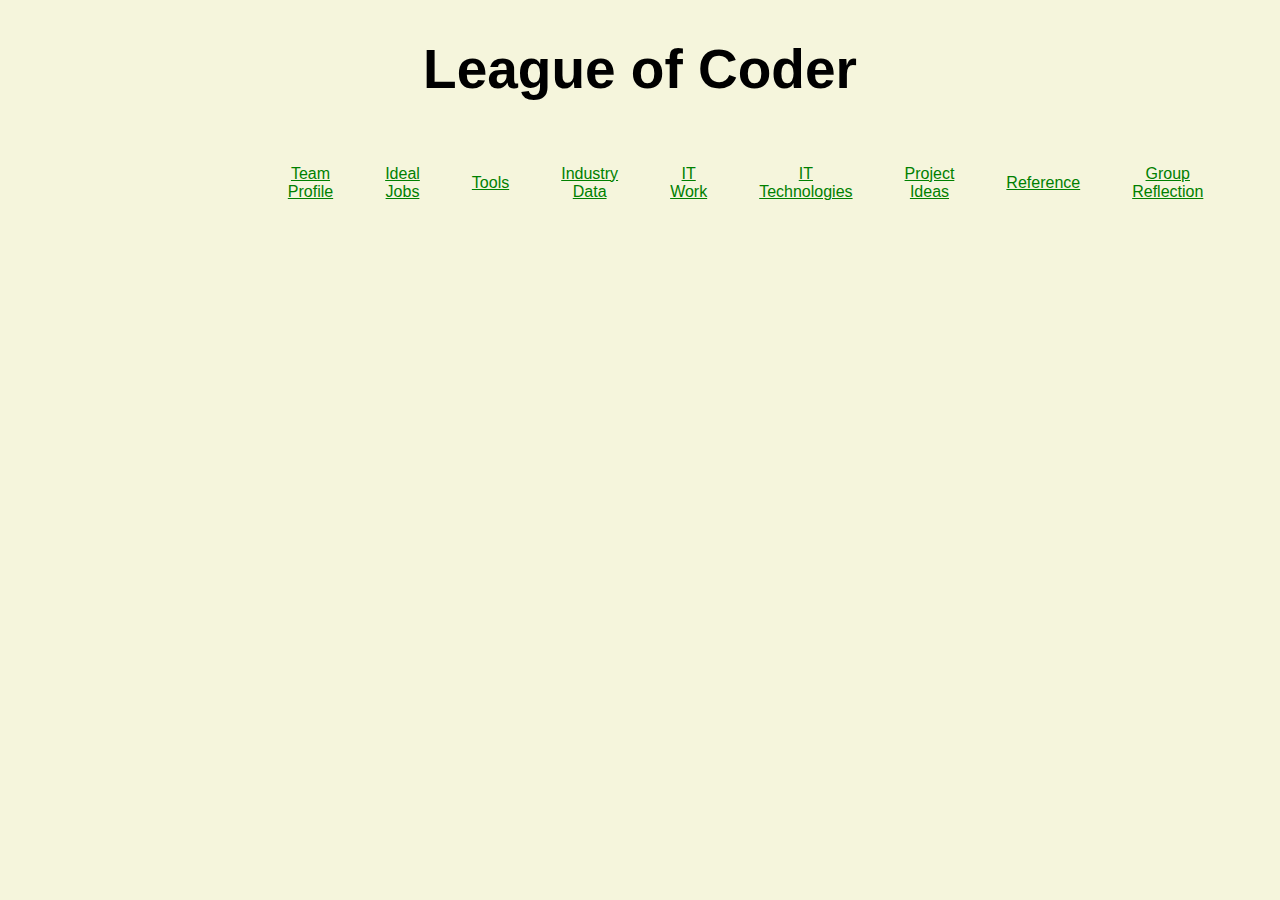
<file: index.html>
<!DOCTYPE html>
<html>
    <head>
        <title>Group  #12 | Tools</title>

        <link rel = "stylesheet" type = "text/css" href = "Group12.css"></link>

    </head>
    <body>
        <section id = "mainsection">
            <h1>League of Coder</h1>
        
            <table>
                <tr>
                    <td><a href = "teamProfile.html">Team Profile</a></td>
                    <td><a href = "idealJobs.html">Ideal Jobs</a></td>
                    <td><a href = "tools.html">Tools</a></td>
                    <td><a href = "industrydata.html">Industry Data</a></td>
                    <td><a href = "ITwork.html">IT Work</a></td>
					<td><a href = "ITtechnologies.html">IT Technologies</a></td>
                    <td><a href = "projectideas.html">Project Ideas</a></td>
                    <td><a href = "reference.html">Reference</a></td>
                    <td><a href = "groupreflection.html">Group Reflection</a></td>
                </tr>
            </table>
        </section>

    
    </body>
</html>
</file>
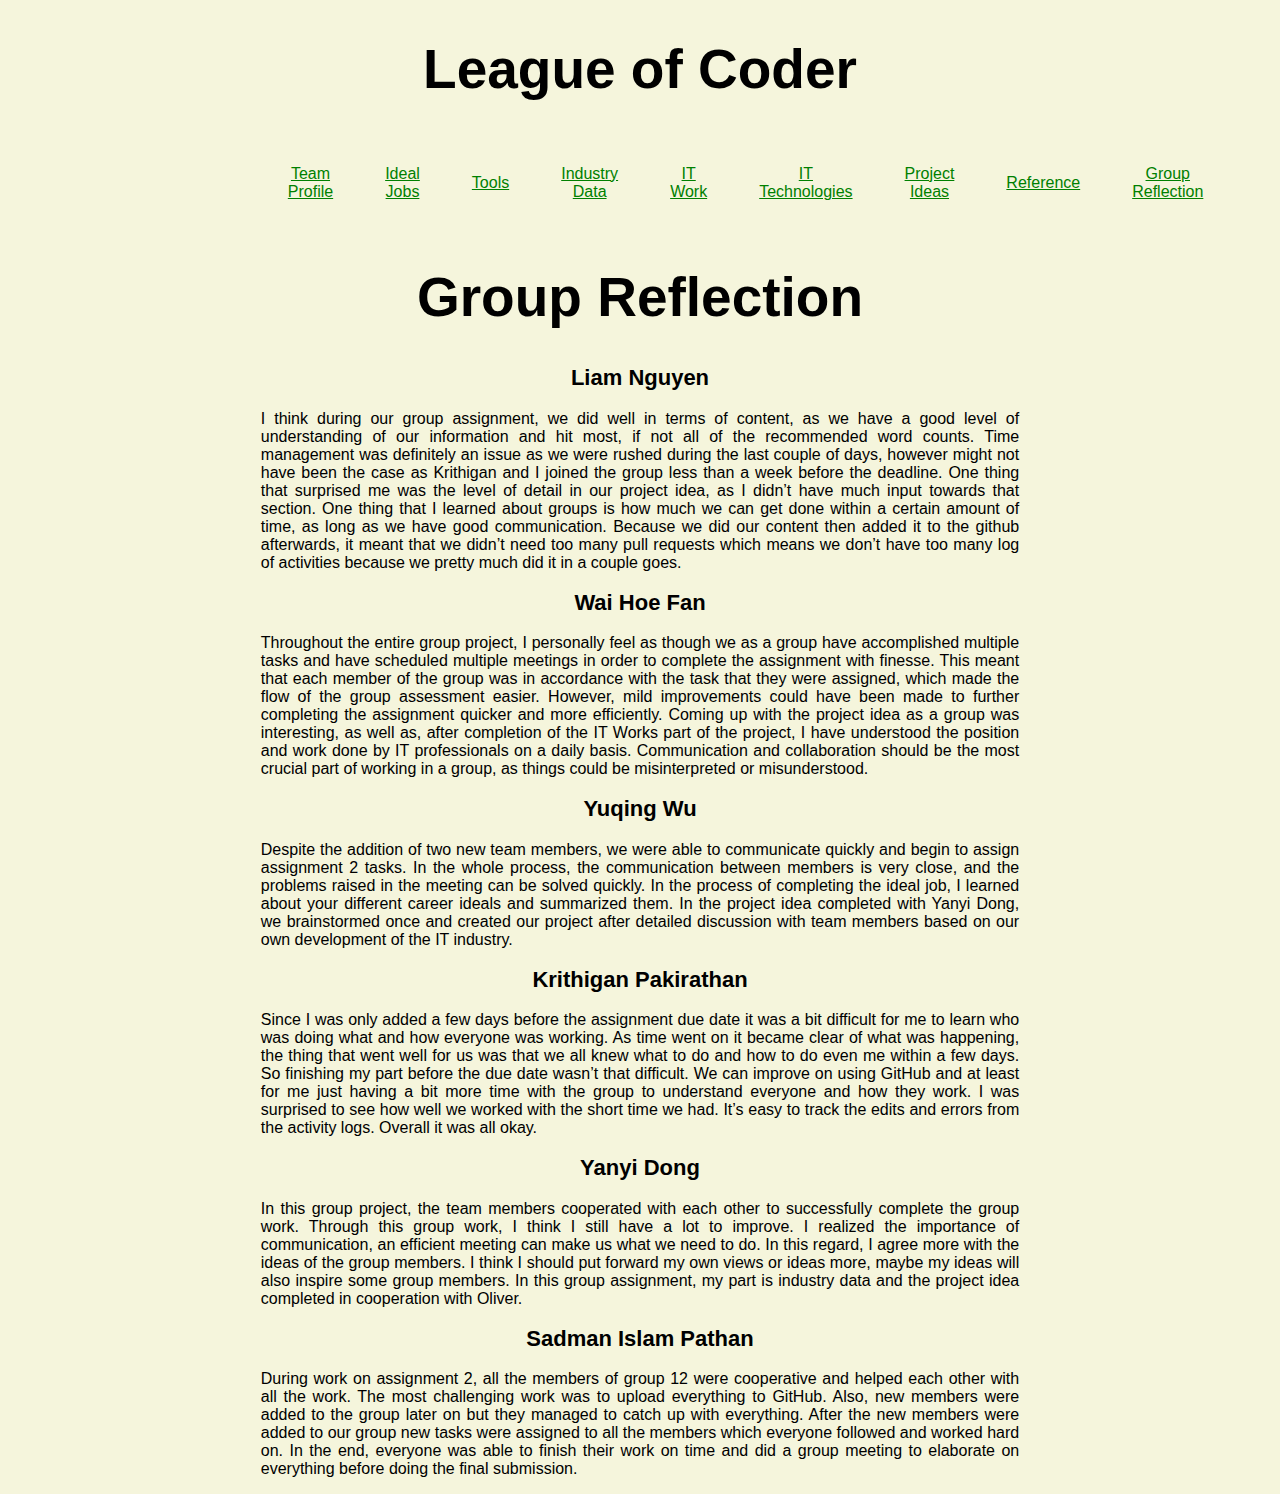
<file: groupreflection.html>
<!DOCTYPE html>
<html>
    <head>
        <title>Group #12 | Group Reflection</title>

        <link rel = "stylesheet" type = "text/css" href = "Group12.css"></link>
    </head>

    <body>
        <section id = "mainsection">
            <h1>League of Coder</h1>
        
            <table>
                <tr>
                    <td><a href = "teamProfile.html">Team Profile</a></td>
                    <td><a href = "idealJobs.html">Ideal Jobs</a></td>
                    <td><a href = "tools.html">Tools</a></td>
                    <td><a href = "industrydata.html">Industry Data</a></td>
                    <td><a href = "ITwork.html">IT Work</a></td>
					<td><a href = "ITtechnologies.html">IT Technologies</a></td>
                    <td><a href = "projectideas.html">Project Ideas</a></td>
                    <td><a href = "reference.html">Reference</a></td>
                    <td><a href = "groupreflection.html">Group Reflection</a></td>
                </tr>
            </table>  

            <h1> Group Reflection </h1>

            <h2>Liam Nguyen</h2>
            <p class="p1">
                I think during our group assignment, we did well in terms of content, as we have a good level of understanding of our information and hit most, if not all of the recommended word counts. Time management was definitely an issue as we were rushed during the last couple of days, however might not have been the case as Krithigan and I joined the group less than a week before the deadline. One thing that surprised me was the level of detail in our project idea, as I didn’t have much input towards that section. One thing that I learned about groups is how much we can get done within a certain amount of time, as long as we have good communication. Because we did our content then added it to the github afterwards, it meant that we didn’t need too many pull requests which means we don’t have too many log of activities because we pretty much did it in a couple goes.

            </p>

            <h2>Wai Hoe Fan</h2>
            <p class="p1">
                Throughout the entire group project, I personally feel as though we as a group have accomplished multiple tasks and have scheduled multiple meetings in order to complete the assignment with finesse. This meant that each member of the group was in accordance with the task that they were assigned, which made the flow of the group assessment easier. However, mild improvements could have been made to further completing the assignment quicker and more efficiently. Coming up with the project idea as a group was interesting, as well as, after completion of the IT Works part of the project, I have understood the position and work done by IT professionals on a daily basis. Communication and collaboration should be the most crucial part of working in a group, as things could be misinterpreted or misunderstood.
            </p>

            <h2>Yuqing Wu</h2>
            <p class="p1">
                Despite the addition of two new team members, we were able to communicate quickly and begin to assign assignment 2 tasks. In the whole process, the communication between members is very close, and the problems raised in the meeting can be solved quickly. In the process of completing the ideal job, I learned about your different career ideals and summarized them. In the project idea completed with Yanyi Dong, we brainstormed once and created our project after detailed discussion with team members based on our own development of the IT industry.
            </p>

            <h2>Krithigan Pakirathan</h2>
            <p class="p1">
                Since I was only added a few days before the assignment due date it was a bit difficult for me to learn who was doing what and how everyone was working. As time went on it became clear of what was happening, the thing that went well for us was that we all knew what to do and how to do even me within a few days. So finishing my part before the due date wasn’t that difficult.  We can improve on using GitHub and at least for me just having a bit more time with the group to understand everyone and how they work. I was surprised to see how well we worked with the short time we had. It’s easy to track the edits and errors from the activity logs. Overall it was all okay.
            </p>

            <h2>Yanyi Dong</h2>
            <p class="p1">
                In this group project, the team members cooperated with each other to successfully complete the group work. Through this group work, I think I still have a lot to improve. I realized the importance of communication, an efficient meeting can make us what we need to do. In this regard, I agree more with the ideas of the group members. I think I should put forward my own views or ideas more, maybe my ideas will also inspire some group members. In this group assignment, my part is industry data and the project idea completed in cooperation with Oliver.
            </p>

            <h2>Sadman Islam Pathan</h2>
            <p class="p1">
                During work on assignment 2, all the members of group 12 were cooperative and helped each other with all the work. The most challenging work was to upload everything to GitHub. Also, new members were added to the group later on but they managed to catch up with everything. After the new members were added to our group new tasks were assigned to all the members which everyone followed and worked hard on. In the end, everyone was able to finish their work on time and did a group meeting to elaborate on everything before doing the final submission.
            </p>


    </body>


</html>
</file>
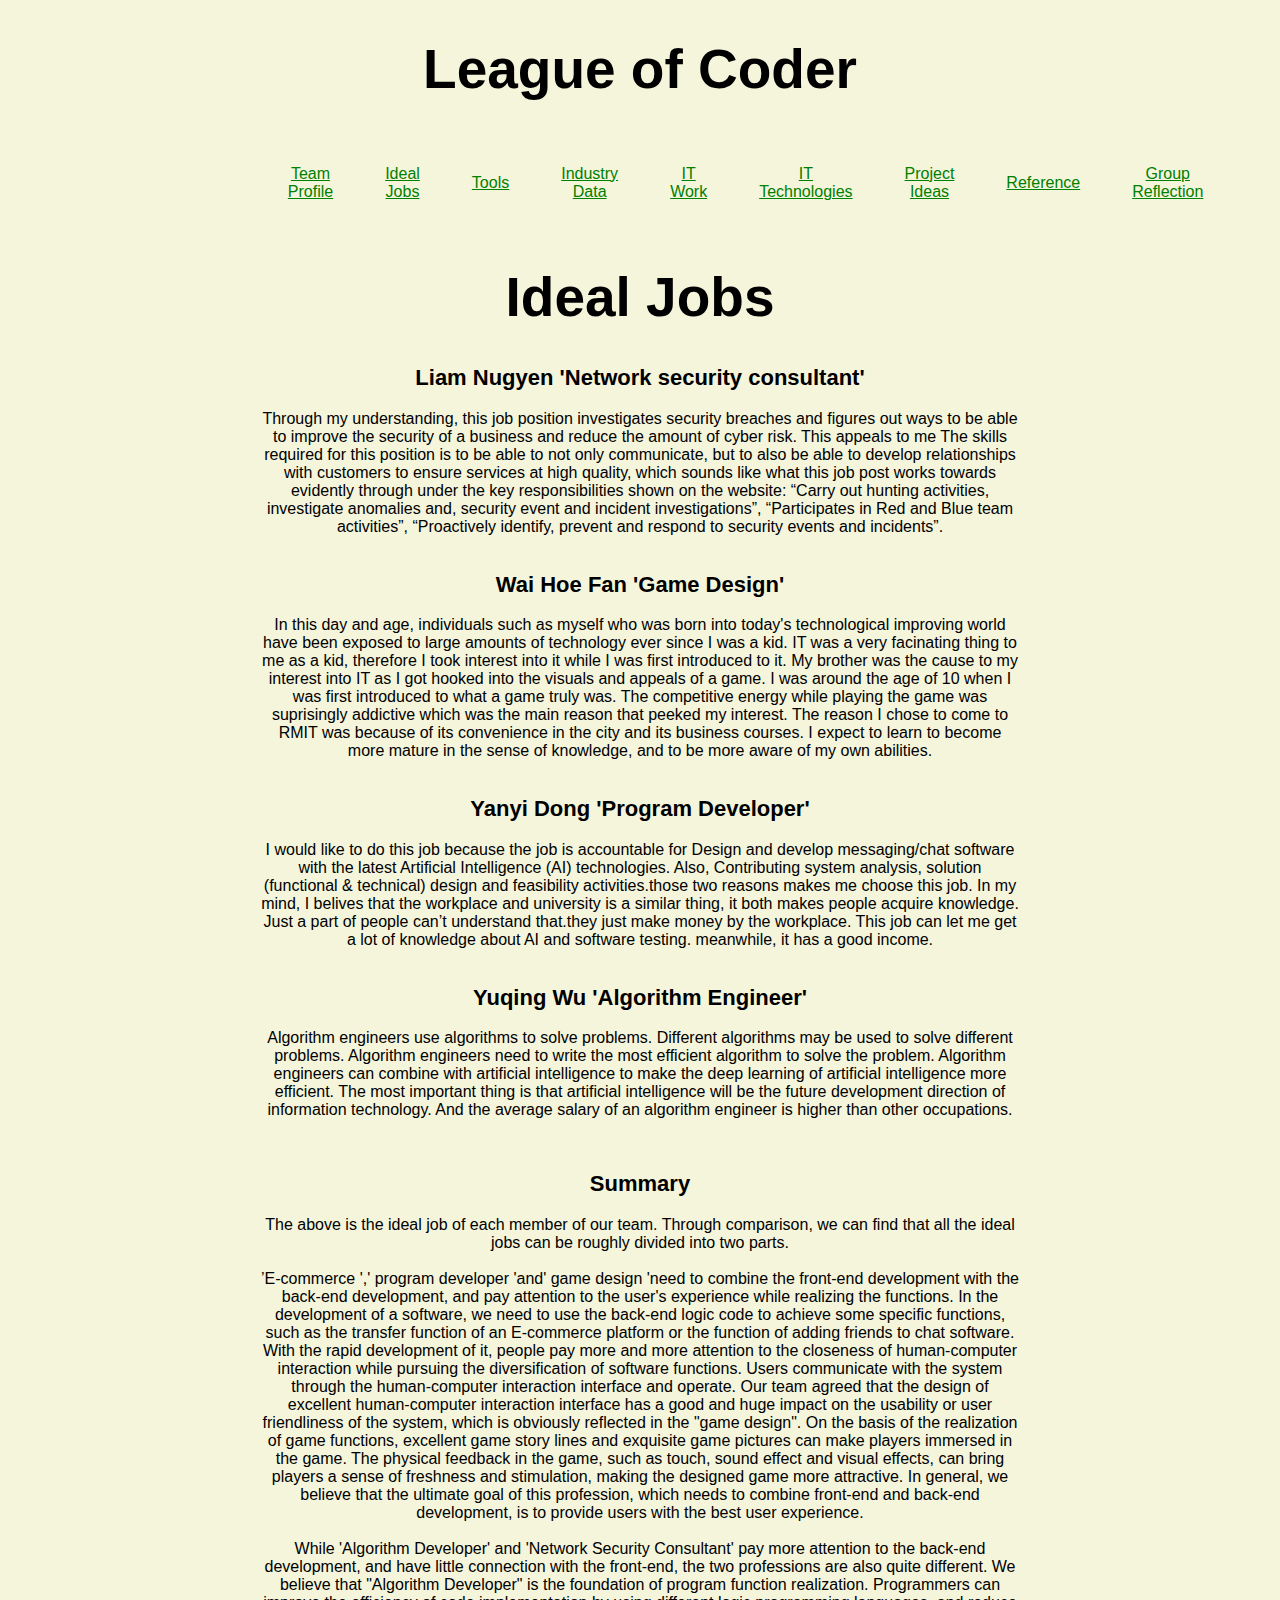
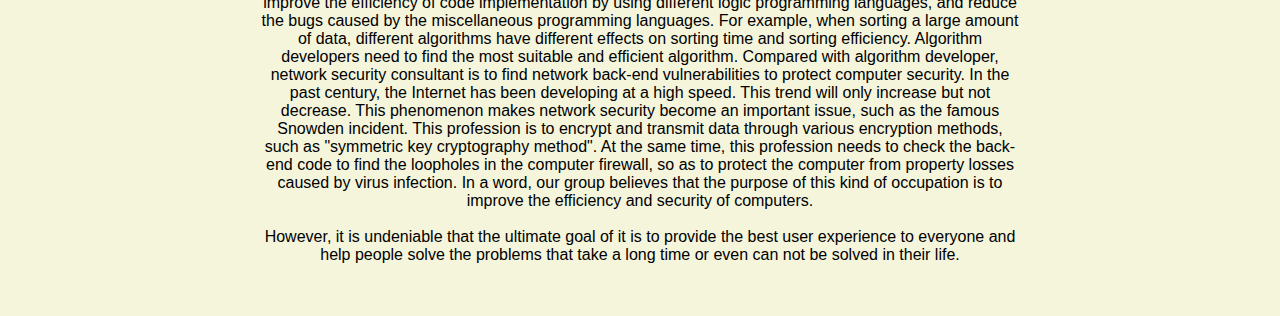
<file: idealJobs.html>
<!DOCTYPE html>
<html>
    <head>
        <title>Group #12 | Ideal Jobs</title>

        <link rel = "stylesheet" type = "text/css" href = "Group12.css"></link>

    </head>
    <body>
        <section id = "mainsection">
        <h1>League of Coder</h1>
        
        <table>
            <tr>
                <td><a href = "teamProfile.html">Team Profile</a></td>
                <td><a href = "idealJobs.html">Ideal Jobs</a></td>
                <td><a href = "tools.html">Tools</a></td>
                <td><a href = "industrydata.html">Industry Data</a></td>
                <td><a href = "ITwork.html">IT Work</a></td>
                <td><a href = "ITtechnologies.html">IT Technologies</a></td>
                <td><a href = "projectideas.html">Project Ideas</a></td>
                <td><a href = "reference.html">Reference</a></td>
                <td><a href = "groupreflection.html">Group Reflection</a></td>
            </tr>
        </table>

        <h1> Ideal Jobs </h1>

        <h2 >Liam Nugyen 'Network security consultant'</h2>
        <p>
            Through my understanding, this job position investigates security breaches and figures out ways to be able to improve the security of a business and reduce the amount of cyber risk. This appeals to me The skills required for this position is to be able to not only communicate, but to also be able to develop relationships with customers to ensure services at high quality, which sounds like what this job post works towards   evidently through under the key responsibilities shown on the website: “Carry out hunting activities, investigate anomalies and, security event and incident investigations”, “Participates in Red and Blue team activities”, “Proactively identify, prevent and respond to security events and incidents”.  <br><br>
            
        </p>

        <h2>Wai Hoe Fan 'Game Design'</h2>
        <p>
            In this day and age, individuals such as myself who was born into today's technological improving world have been exposed to large amounts of technology ever since I was a kid. IT was a very facinating thing to me as a kid, therefore I took interest into it while I was first introduced to it. My brother was the cause to my interest into IT as I got hooked into the visuals and appeals of a game. I was around the age of 10 when I was first introduced to what a game truly was. The competitive energy while playing the game was suprisingly addictive which was the main reason that peeked my interest. The reason I chose to come to RMIT was because of its convenience in the city and its business courses. I expect to learn to become more mature in the sense of knowledge, and to be more aware of my own abilities.  <br><br>
        </p>

        <h2>Yanyi Dong 'Program Developer'</h2>
        <p>
            I would like to do this job because the job is accountable for Design and develop messaging/chat software with the latest Artificial Intelligence (AI) technologies. Also, Contributing system analysis, solution (functional & technical) design and feasibility activities.those two reasons makes me choose this job. In my mind, I belives that the workplace and university is a similar thing, it both makes people acquire knowledge. Just a part of people can’t understand that.they just make money by the workplace. This job can let me get a lot of knowledge about AI and software testing. meanwhile, it has a good income.  <br><br>
        </p>
        
        <h2>Yuqing Wu 'Algorithm Engineer'</h2>
        <p>
            Algorithm engineers use algorithms to solve problems. Different algorithms may be used to solve different problems. Algorithm engineers need to write the most efficient algorithm to solve the problem. Algorithm engineers can combine with artificial intelligence to make the deep learning of artificial intelligence more efficient. The most important thing is that artificial intelligence will be the future development direction of information technology. And the average salary of an algorithm engineer is higher than other occupations. <br>

        </p>

        <br>

        <h2>Summary </h2>
        <p>
            The above is the ideal job of each member of our team. Through comparison, we can find that all the ideal jobs can be roughly divided into two parts. <br><br>

            ’E-commerce ',' program developer 'and' game design 'need to combine the front-end development with the back-end development, and pay attention to the user's experience while realizing the functions. In the development of a software, we need to use the back-end logic code to achieve some specific functions, such as the transfer function of an E-commerce platform or the function of adding friends to chat software. With the rapid development of it, people pay more and more attention to the closeness of human-computer interaction while pursuing the diversification of software functions. Users communicate with the system through the human-computer interaction interface and operate. Our team agreed that the design of excellent human-computer interaction interface has a good and huge impact on the usability or user friendliness of the system, which is obviously reflected in the "game design". On the basis of the realization of game functions, excellent game story lines and exquisite game pictures can make players immersed in the game. The physical feedback in the game, such as touch, sound effect and visual effects, can bring players a sense of freshness and stimulation, making the designed game more attractive. In general, we believe that the ultimate goal of this profession, which needs to combine front-end and back-end development, is to provide users with the best user experience. <br><br>

            While 'Algorithm Developer' and 'Network Security Consultant' pay more attention to the back-end development, and have little connection with the front-end, the two professions are also quite different. We believe that "Algorithm Developer" is the foundation of program function realization. Programmers can improve the efficiency of code implementation by using different logic programming languages, and reduce the bugs caused by the miscellaneous programming languages. For example, when sorting a large amount of data, different algorithms have different effects on sorting time and sorting efficiency. Algorithm developers need to find the most suitable and efficient algorithm. Compared with algorithm developer, network security consultant is to find network back-end vulnerabilities to protect computer security. In the past century, the Internet has been developing at a high speed. This trend will only increase but not decrease. This phenomenon makes network security become an important issue, such as the famous Snowden incident. This profession is to encrypt and transmit data through various encryption methods, such as "symmetric key cryptography method". At the same time, this profession needs to check the back-end code to find the loopholes in the computer firewall, so as to protect the computer from property losses caused by virus infection. In a word, our group believes that the purpose of this kind of occupation is to improve the efficiency and security of computers. <br><br>

            However, it is undeniable that the ultimate goal of it is to provide the best user experience to everyone and help people solve the problems that take a long time or even can not be solved in their life. <br><br><br>
        </p>

        </section>

    
    
    </body>
</html>
</file>
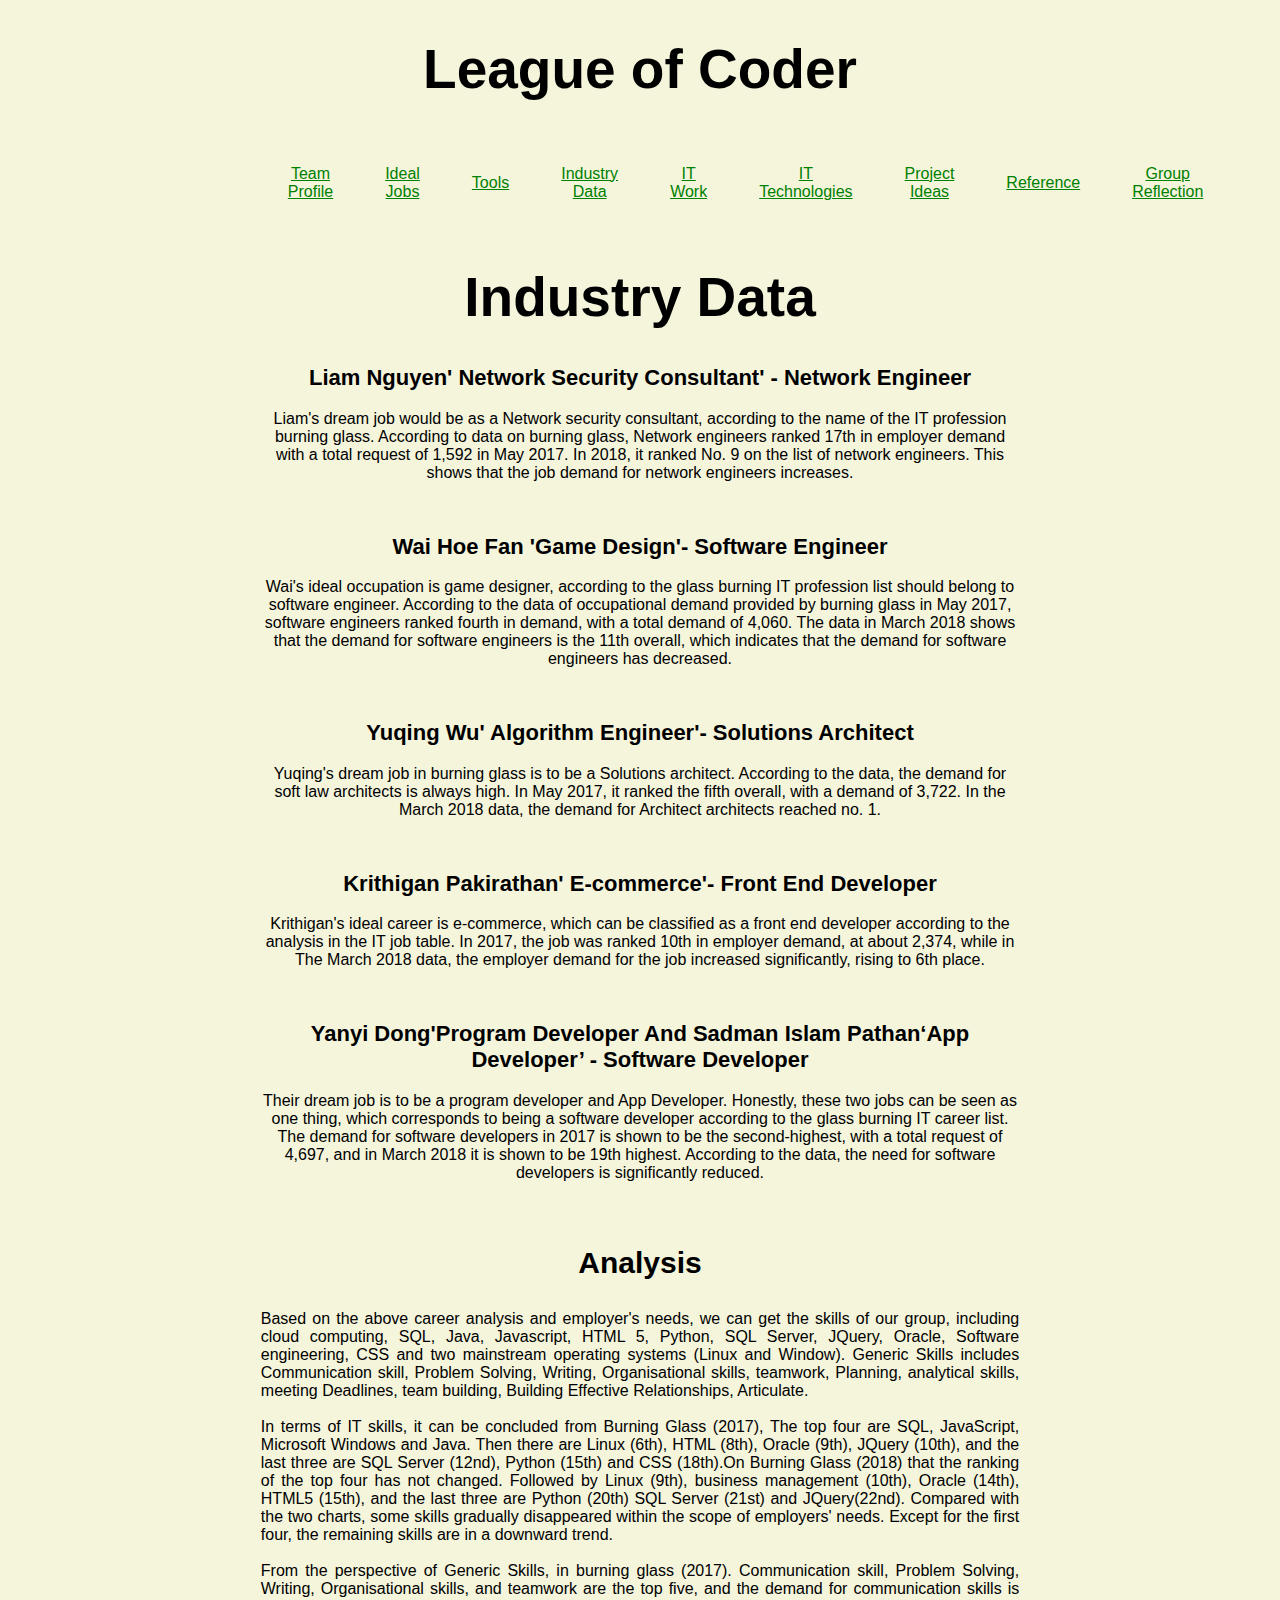
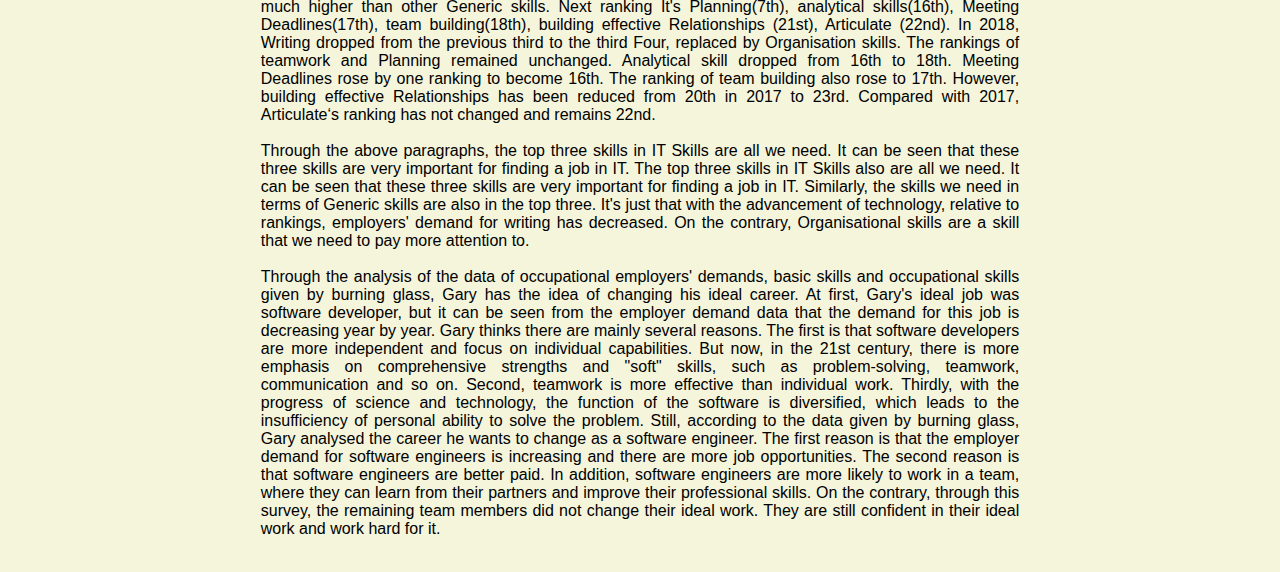
<file: industrydata.html>
<!DOCTYPE html>
<html>
    <head>
        <title>Group #12 | Industry Data</title>

        <link rel = "stylesheet" type = "text/css" href = "Group12.css"></link>

    </head>
    <body>
        <section id = "mainsection">
            <h1>League of Coder</h1>
        
            <table>
                <tr>
                    <td><a href = "teamProfile.html">Team Profile</a></td>
                    <td><a href = "idealJobs.html">Ideal Jobs</a></td>
                    <td><a href = "tools.html">Tools</a></td>
                    <td><a href = "industrydata.html">Industry Data</a></td>
                    <td><a href = "ITwork.html">IT Work</a></td>
					<td><a href = "ITtechnologies.html">IT Technologies</a></td>
                    <td><a href = "projectideas.html">Project Ideas</a></td>
                    <td><a href = "reference.html">Reference</a></td>
                    <td><a href = "groupreflection.html">Group Reflection</a></td>
                </tr>
            </table>

            <h1> Industry Data </h1>

            <h2>Liam Nguyen' Network Security Consultant' - Network Engineer</h2>
            <p>
                Liam's dream job would be as a Network security consultant, according to the name of the IT profession burning glass. According to data on burning glass, Network engineers ranked 17th in employer demand with a total request of 1,592 in May 2017. In 2018, it ranked No. 9 on the list of network engineers. This shows that the job demand for network engineers increases.
            </p>

            <br>

            <h2>Wai Hoe Fan 'Game Design'- Software Engineer</h2>
            <p>
                Wai's ideal occupation is game designer, according to the glass burning IT profession list should belong to software engineer. According to the data of occupational demand provided by burning glass in May 2017, software engineers ranked fourth in demand, with a total demand of 4,060. The data in March 2018 shows that the demand for software engineers is the 11th overall, which indicates that the demand for software engineers has decreased.
            </p>

            <br>

            <h2>Yuqing Wu' Algorithm Engineer'- Solutions Architect</h2>
            <p>
                Yuqing's dream job in burning glass is to be a Solutions architect. According to the data, the demand for soft law architects is always high. In May 2017, it ranked the fifth overall, with a demand of 3,722. In the March 2018 data, the demand for Architect architects reached no. 1.
            </p>

            <br>

            <h2>Krithigan Pakirathan' E-commerce'- Front End Developer</h2>
            <p>
                Krithigan's ideal career is e-commerce, which can be classified as a front end developer according to the analysis in the IT job table. In 2017, the job was ranked 10th in employer demand, at about 2,374, while in The March 2018 data, the employer demand for the job increased significantly, rising to 6th place.
            </p>

            <br>

            <h2>Yanyi Dong'Program Developer And Sadman Islam Pathan‘App Developer’ - Software Developer</h2>
            <p>
                Their dream job is to be a program developer and App Developer. Honestly, these two jobs can be seen as one thing, which corresponds to being a software developer according to the glass burning IT career list. The demand for software developers in 2017 is shown to be the second-highest, with a total request of 4,697, and in March 2018 it is shown to be 19th highest. According to the data, the need for software developers is significantly reduced.
            </p>

            <br>

            <h3>Analysis</h3>
            <p class="p1">
                Based on the above career analysis and employer's needs, we can get the skills of our group, including cloud computing, SQL, Java, Javascript, HTML 5, Python, SQL Server, JQuery, Oracle, Software engineering, CSS and two mainstream operating systems (Linux and Window). Generic Skills includes Communication skill, Problem Solving, Writing, Organisational skills, teamwork, Planning, analytical skills, meeting Deadlines, team building, Building Effective Relationships, Articulate.
                <br><br>

                In terms of IT skills, it can be concluded from Burning Glass (2017), The top four are SQL, JavaScript, Microsoft Windows and Java. Then there are Linux (6th), HTML (8th), Oracle (9th), JQuery (10th), and the last three are SQL Server (12nd), Python (15th) and CSS (18th).On Burning Glass (2018) that the ranking of the top four has not changed. Followed by Linux (9th), business management (10th), Oracle (14th), HTML5 (15th), and the last three are Python (20th) SQL Server (21st) and JQuery(22nd). Compared with the two charts, some skills gradually disappeared within the scope of employers' needs. Except for the first four, the remaining skills are in a downward trend. <br><br>
 
                From the perspective of Generic Skills, in burning glass (2017). Communication skill, Problem Solving, Writing, Organisational skills, and teamwork are the top five, and the demand for communication skills is much higher than other Generic skills. Next ranking It's Planning(7th), analytical skills(16th), Meeting Deadlines(17th), team building(18th), building effective Relationships (21st), Articulate (22nd). In 2018, Writing dropped from the previous third to the third Four, replaced by Organisation skills. The rankings of teamwork and Planning remained unchanged. Analytical skill dropped from 16th to 18th. Meeting Deadlines rose by one ranking to become 16th. The ranking of team building also rose to 17th. However, building effective Relationships has been reduced from 20th in 2017 to 23rd. Compared with 2017, Articulate‘s ranking has not changed and remains 22nd. <br><br>

                Through the above paragraphs, the top three skills in IT Skills are all we need. It can be seen that these three skills are very important for finding a job in IT. The top three skills in IT Skills also are all we need. It can be seen that these three skills are very important for finding a job in IT. Similarly, the skills we need in terms of Generic skills are also in the top three. It's just that with the advancement of technology, relative to rankings, employers' demand for writing has decreased. On the contrary, Organisational skills are a skill that we need to pay more attention to. <br><br>

                Through the analysis of the data of occupational employers' demands, basic skills and occupational skills given by burning glass, Gary has the idea of changing his ideal career. At first, Gary's ideal job was software developer, but it can be seen from the employer demand data that the demand for this job is decreasing year by year. Gary thinks there are mainly several reasons. The first is that software developers are more independent and focus on individual capabilities. But now, in the 21st century, there is more emphasis on comprehensive strengths and "soft" skills, such as problem-solving, teamwork, communication and so on. Second, teamwork is more effective than individual work. Thirdly, with the progress of science and technology, the function of the software is diversified, which leads to the insufficiency of personal ability to solve the problem. Still, according to the data given by burning glass, Gary analysed the career he wants to change as a software engineer. The first reason is that the employer demand for software engineers is increasing and there are more job opportunities. The second reason is that software engineers are better paid. In addition, software engineers are more likely to work in a team, where they can learn from their partners and improve their professional skills. On the contrary, through this survey, the remaining team members did not change their ideal work. They are still confident in their ideal work and work hard for it. <br><br>
            </p>
            

            
        </section>

    
    </body>
</html>
</file>
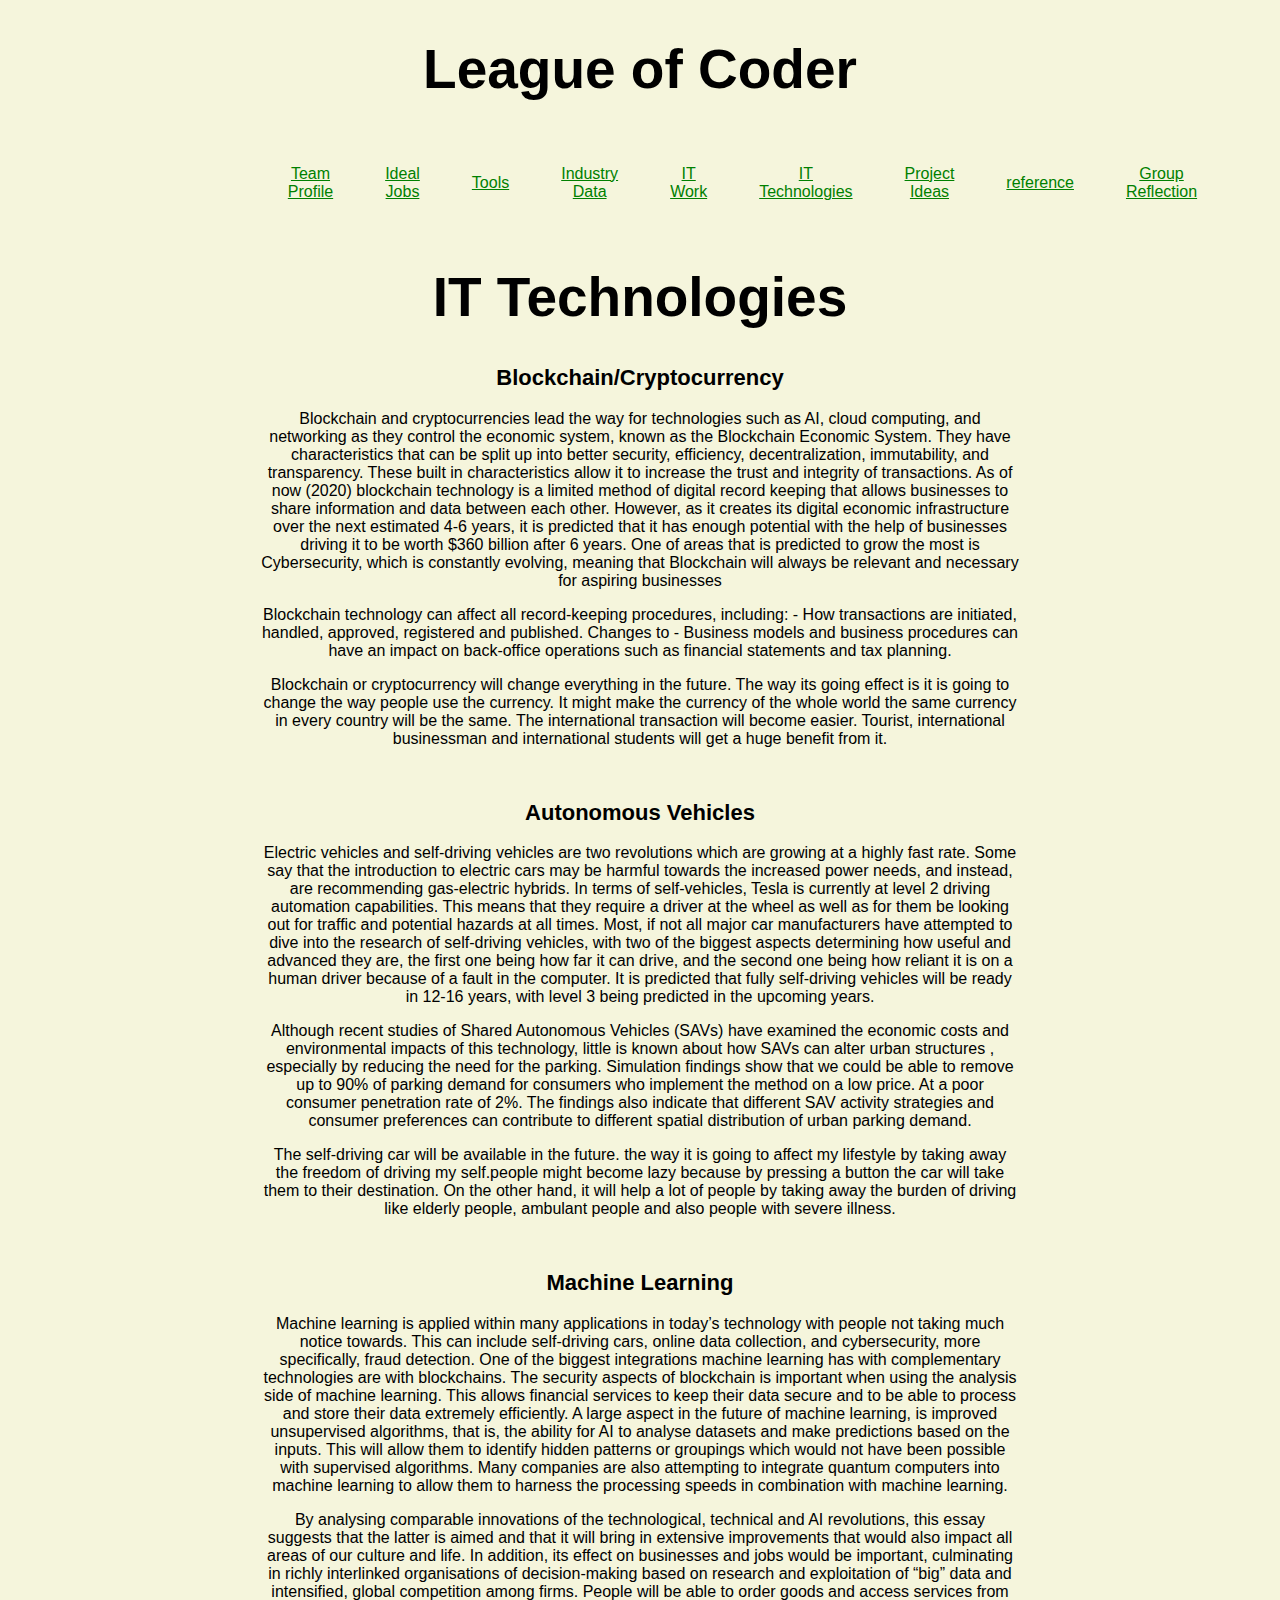
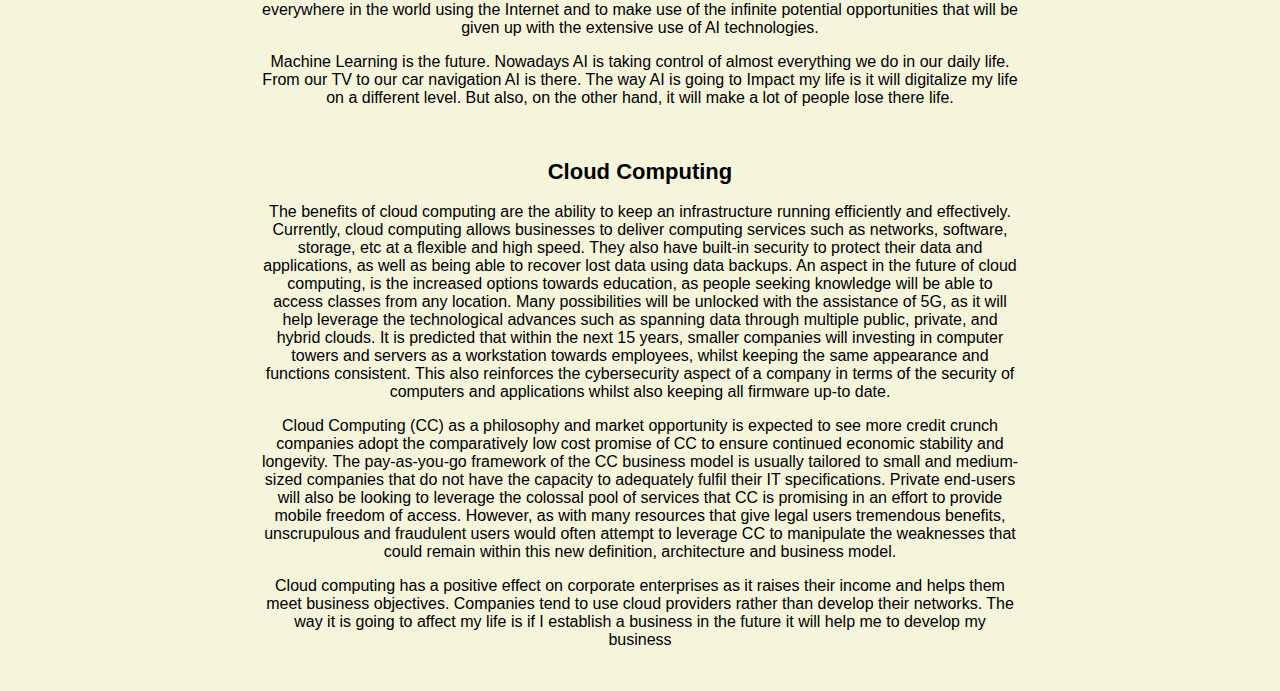
<file: ITtechnologies.html>
<!DOCTYPE html>
<html>

<head>
  <title>Group #12 | IT Technologies</title>

  <link rel="stylesheet" type="text/css" href="Group12.css">
  </link>
</head>

<body>
  <section id="mainsection">
    <h1>League of Coder</h1>

    <table>
      <tr>
        <td><a href="teamProfile.html">Team Profile</a></td>
        <td><a href="idealJobs.html">Ideal Jobs</a></td>
        <td><a href="tools.html">Tools</a></td>
        <td><a href="industrydata.html">Industry Data</a></td>
        <td><a href="ITwork.html">IT Work</a></td>
        <td><a href="ITtechnologies.html">IT Technologies</a></td>
        <td><a href="projectideas.html">Project Ideas</a></td>
        <td><a href="reference.html">reference</a></td>
        <td><a href="groupreflection.html">Group Reflection</a></td>
      </tr>
    </table>

    <h1> IT Technologies </h1>
    <h2> Blockchain/Cryptocurrency </h2>
    <p>
      Blockchain and cryptocurrencies lead the way for technologies such as AI, cloud computing, and networking as they control the economic system, known as the Blockchain Economic System. They have characteristics that can be split up into better
      security, efficiency, decentralization, immutability, and transparency. These built in characteristics allow it to increase the trust and integrity of transactions. As of now (2020) blockchain technology is a limited method of digital record
      keeping that allows businesses to share information and data between each other. However, as it creates its digital economic infrastructure over the next estimated 4-6 years, it is predicted that it has enough potential with the help of
      businesses driving it to be worth $360 billion after 6 years. One of areas that is predicted to grow the most is Cybersecurity, which is constantly evolving, meaning that Blockchain will always be relevant and necessary for aspiring businesses
    </p>
    <p>
      Blockchain technology can affect all record-keeping procedures, including:
      - How transactions are initiated, handled, approved, registered and published. Changes to
      - Business models and business procedures can have an impact on back-office operations such as financial statements and tax planning.
    </p>
    <p>
      Blockchain or cryptocurrency will change everything in the future. The way its going effect is it is going to change the way people use the currency. It might make the currency of the whole world the same currency in every country will be the
      same. The international transaction will become easier. Tourist, international businessman and international students will get a huge benefit from it.
    </p>
    <br>
    <h2> Autonomous Vehicles </h2>
    <p>
      Electric vehicles and self-driving vehicles are two revolutions which are growing at a highly fast rate. Some say that the introduction to electric cars may be harmful towards the increased power needs, and instead, are recommending
      gas-electric
      hybrids. In terms of self-vehicles, Tesla is currently at level 2 driving automation capabilities. This means that they require a driver at the wheel as well as for them be looking out for traffic and potential hazards at all times. Most, if
      not
      all major car manufacturers have attempted to dive into the research of self-driving vehicles, with two of the biggest aspects determining how useful and advanced they are, the first one being how far it can drive, and the second one being how
      reliant it is on a human driver because of a fault in the computer. It is predicted that fully self-driving vehicles will be ready in 12-16 years, with level 3 being predicted in the upcoming years.
    </p>
    <p>
      Although recent studies of Shared Autonomous Vehicles (SAVs) have examined the economic costs and environmental impacts of this technology, little is known about how SAVs can alter urban structures , especially by reducing the need for the
      parking. Simulation findings show that we could be able to remove up to 90% of parking demand for consumers who implement the method on a low price. At a poor consumer penetration rate of 2%. The findings also indicate that different SAV
      activity
      strategies and consumer preferences can contribute to different spatial distribution of urban parking demand.
    </p>
    <p>
      The self-driving car will be available in the future. the way it is going to affect my lifestyle by taking away the freedom of driving my self.people might become lazy because by pressing a button the car will take them to their destination. On
      the other hand, it will help a lot of people by taking away the burden of driving like elderly people, ambulant people and also people with severe illness.
    </p>
    <br>
    <h2> Machine Learning </h2>
    <p>
      Machine learning is applied within many applications in today’s technology with people not taking much notice towards. This can include self-driving cars, online data collection, and cybersecurity, more specifically, fraud detection. One of the
      biggest integrations machine learning has with complementary technologies are with blockchains. The security aspects of blockchain is important when using the analysis side of machine learning. This allows financial services to keep their data
      secure and to be able to process and store their data extremely efficiently. A large aspect in the future of machine learning, is improved unsupervised algorithms, that is, the ability for AI to analyse datasets and make predictions based on
      the inputs. This will allow them to identify hidden patterns or groupings which would not have been possible with supervised algorithms. Many companies are also attempting to integrate quantum computers into machine learning to allow them to
      harness the processing speeds in combination with machine learning.
    </p>
    <p>
      By analysing comparable innovations of the technological, technical and AI revolutions, this essay suggests that the latter is aimed and that it will bring in extensive improvements that would also impact all areas of our culture and life. In
      addition, its effect on businesses and jobs would be important, culminating in richly interlinked organisations of decision-making based on research and exploitation of “big” data and intensified, global competition among firms. People will be
      able to order goods and access services from everywhere in the world using the Internet and to make use of the infinite potential opportunities that will be given up with the extensive use of AI technologies.
    </p>
    <p>
      Machine Learning is the future. Nowadays AI is taking control of almost everything we do in our daily life. From our TV to our car navigation AI is there. The way AI is going to Impact my life is it will digitalize my life on a different level.
      But also, on the other hand, it will make a lot of people lose there life.
    </p>
    <br>
    <h2> Cloud Computing </h2>
    <p>
      The benefits of cloud computing are the ability to keep an infrastructure running efficiently and effectively. Currently, cloud computing allows businesses to deliver computing services such as networks, software, storage, etc at a flexible and
      high speed. They also have built-in security to protect their data and applications, as well as being able to recover lost data using data backups. An aspect in the future of cloud computing, is the increased options towards education, as
      people seeking knowledge will be able to access classes from any location. Many possibilities will be unlocked with the assistance of 5G, as it will help leverage the technological advances such as spanning data through multiple public,
      private, and hybrid clouds. It is predicted that within the next 15 years, smaller companies will investing in computer towers and servers as a workstation towards employees, whilst keeping the same appearance and functions consistent. This
      also reinforces the cybersecurity aspect of a company in terms of the security of computers and applications whilst also keeping all firmware up-to date.
</p>
<p>
      Cloud Computing (CC) as a philosophy and market opportunity is expected to see more credit crunch companies adopt the comparatively low cost promise of CC to ensure continued economic stability and longevity. The pay-as-you-go framework of the
      CC business model is usually tailored to small and medium-sized companies that do not have the capacity to adequately fulfil their IT specifications. Private end-users will also be looking to leverage the colossal pool of services that CC is
      promising in an effort to provide mobile freedom of access. However, as with many resources that give legal users tremendous benefits, unscrupulous and fraudulent users would often attempt to leverage CC to manipulate the weaknesses that could
      remain within this new definition, architecture and business model.
</p>
<p>
      Cloud computing has a positive effect on corporate enterprises as it raises their income and helps them meet business objectives. Companies tend to use cloud providers rather than develop their networks. The way it is going to affect my life is
      if I establish a business in the future it will help me to develop my business
</p>
<br>
  </section>


</body>

</html>
</file>
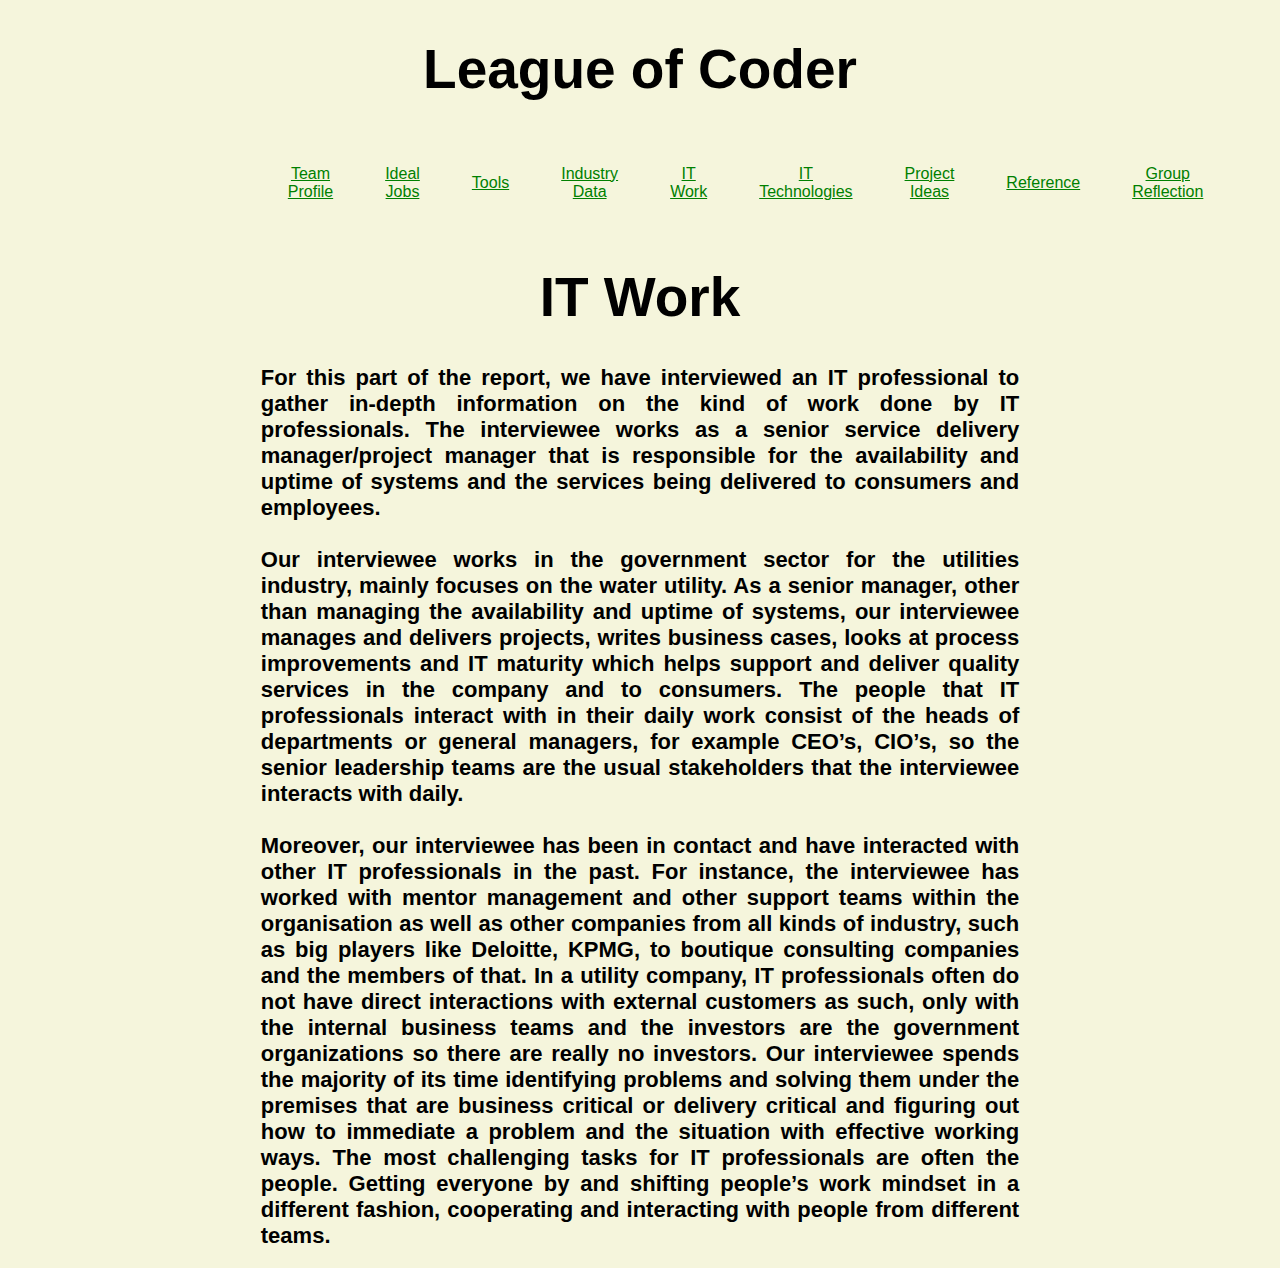
<file: ITwork.html>
<!DOCTYPE html>
<html>
    <head>
        <title>Group #12 | IT Work</title>

        <link rel = "stylesheet" type = "text/css" href = "Group12.css"></link>
    </head>
    <body>
        <section id = "mainsection">
            <h1>League of Coder</h1>
        
            <table>
                <tr>
                  <td><a href = "teamProfile.html">Team Profile</a></td>
                  <td><a href = "idealJobs.html">Ideal Jobs</a></td>
                  <td><a href = "tools.html">Tools</a></td>
                  <td><a href = "industrydata.html">Industry Data</a></td>
                  <td><a href = "ITwork.html">IT Work</a></td>
                  <td><a href = "ITtechnologies.html">IT Technologies</a></td>
                  <td><a href = "projectideas.html">Project Ideas</a></td>
                  <td><a href = "reference.html">Reference</a></td>
                  <td><a href = "groupreflection.html">Group Reflection</a></td>
                </tr>
            </table>  
            
            <h1> IT Work </h1>

            <h2 class="p1">
                For this part of the report, we have interviewed an IT professional to gather in-depth information on the kind of work done by IT professionals. The interviewee works as a senior service delivery manager/project manager that is responsible for the availability and uptime of systems and the services being delivered to consumers and employees.  <br><br>
                
                Our interviewee works in the government sector for the utilities industry, mainly focuses on the water utility. As a senior manager, other than managing the availability and uptime of systems,  our interviewee manages and delivers projects, writes business cases, looks at process improvements and IT maturity which helps support and deliver quality services in the company and to consumers. The people that IT professionals interact with in their daily work consist of the heads of departments or general managers, for example CEO’s, CIO’s, so the senior leadership teams are the usual stakeholders that the interviewee interacts with daily. <br><br>
                
                Moreover, our interviewee has been in contact and have interacted with other IT professionals in the past. For instance, the interviewee has worked with mentor management and other support teams within the organisation as well as other companies from all kinds of industry, such as big players like Deloitte, KPMG, to boutique consulting companies and the members of that. In a utility company, IT professionals often do not have direct interactions with external customers as such, only with the internal business teams and the investors are the government organizations so there are really no investors. Our interviewee spends the majority of its time identifying problems and solving them under the premises that are business critical or delivery critical and figuring out how to immediate a problem and the situation with effective working ways. The most challenging tasks for IT professionals are often the people. Getting everyone by and shifting people’s work mindset in a different fashion, cooperating and interacting with people from different teams.

            </h2>
            


        </section>

    
    </body>
</html>
</file>
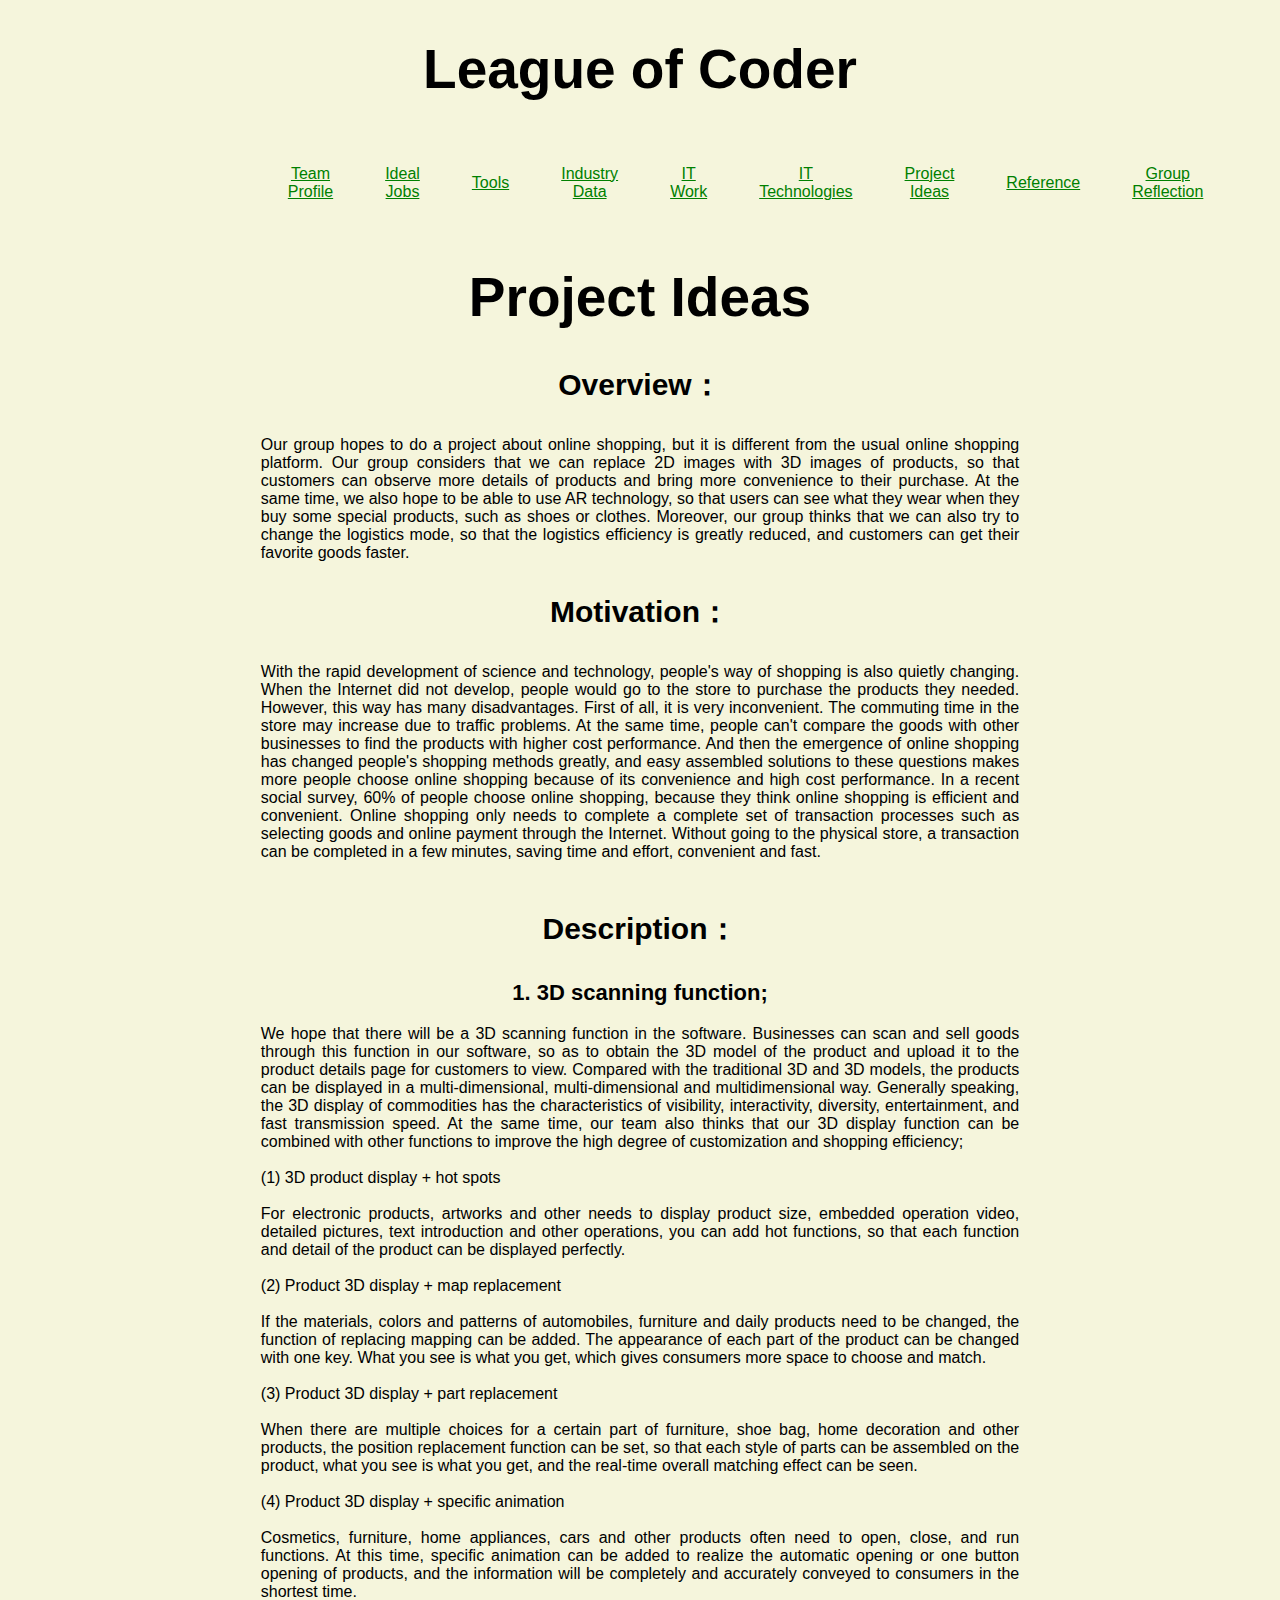
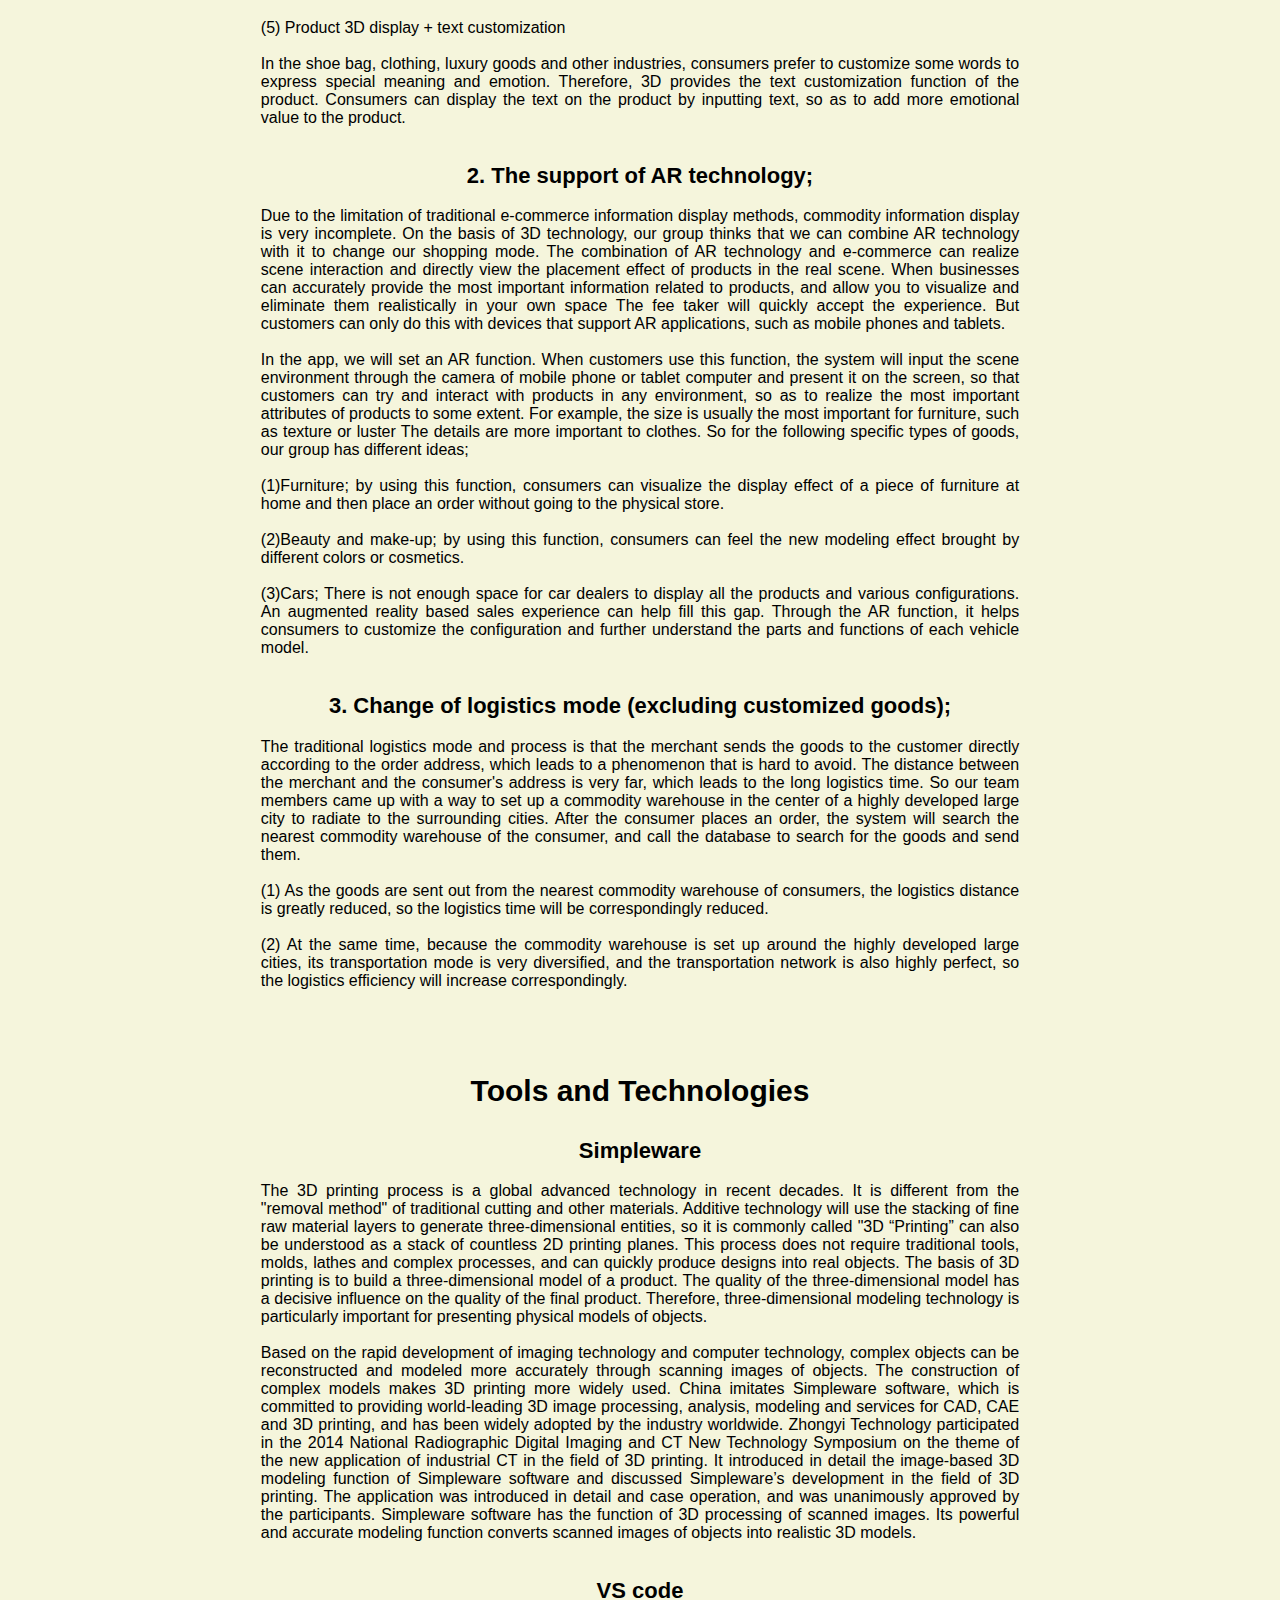
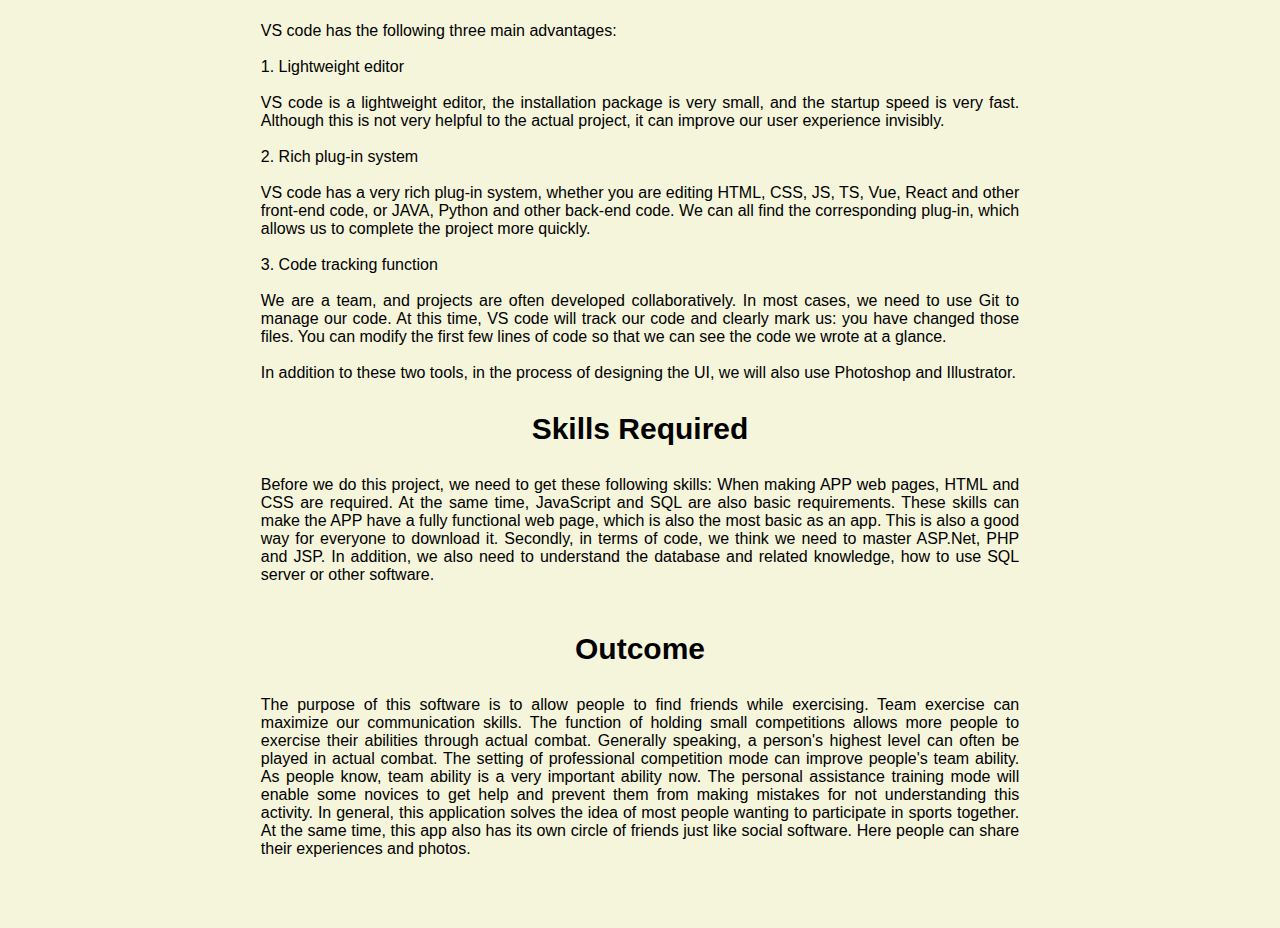
<file: projectideas.html>
<!DOCTYPE html>
<html>
    <head>
        <title>Group #12 | Project Ideas</title>

        <link rel = "stylesheet" type = "text/css" href = "Group12.css"></link>

    </head>
    <body>
        <section id = "mainsection">
        <h1>League of Coder</h1>
        
        <table>
            <tr>
              <td><a href = "teamProfile.html">Team Profile</a></td>
              <td><a href = "idealJobs.html">Ideal Jobs</a></td>
              <td><a href = "tools.html">Tools</a></td>
              <td><a href = "industrydata.html">Industry Data</a></td>
              <td><a href = "ITwork.html">IT Work</a></td>
              <td><a href = "ITtechnologies.html">IT Technologies</a></td>
              <td><a href = "projectideas.html">Project Ideas</a></td>
              <td><a href = "reference.html">Reference</a></td>
              <td><a href = "groupreflection.html">Group Reflection</a></td>
            </tr>
        </table>     
        
        <h1> Project Ideas </h1>

        <h3>Overview：</h3>
        <p class="p1"> 
            Our group hopes to do a project about online shopping, but it is different from the usual online shopping platform. Our group considers that we can replace 2D images with 3D images of products, so that customers can observe more details of products and bring more convenience to their purchase. At the same time, we also hope to be able to use AR technology, so that users can see what they wear when they buy some special products, such as shoes or clothes. Moreover, our group thinks that we can also try to change the logistics mode, so that the logistics efficiency is greatly reduced, and customers can get their favorite goods faster.
        </p>

        <h3>Motivation：</h3>
        <p class="p1">
            With the rapid development of science and technology, people's way of shopping is also quietly changing. When the Internet did not develop, people would go to the store to purchase the products they needed. However, this way has many disadvantages. First of all, it is very inconvenient. The commuting time in the store may increase due to traffic problems. At the same time, people can't compare the goods with other businesses to find the products with higher cost performance. And then the emergence of online shopping has changed people's shopping methods greatly, and easy assembled solutions to these questions makes more people choose online shopping because of its convenience and high cost performance. In a recent social survey, 60% of people choose online shopping, because they think online shopping is efficient and convenient. Online shopping only needs to complete a complete set of transaction processes such as selecting goods and online payment through the Internet. Without going to the physical store, a transaction can be completed in a few minutes, saving time and effort, convenient and fast. <br><br>
        </p>

        <h3>Description：</h3>

        <h2>1. 3D scanning function; <br></h2>
        <p class="p1">
            We hope that there will be a 3D scanning function in the software. Businesses can scan and sell goods through this function in our software, so as to obtain the 3D model of the product and upload it to the product details page for customers to view. Compared with the traditional 3D and 3D models, the products can be displayed in a multi-dimensional, multi-dimensional and multidimensional way. Generally speaking, the 3D display of commodities has the characteristics of visibility, interactivity, diversity, entertainment, and fast transmission speed. At the same time, our team also thinks that our 3D display function can be combined with other functions to improve the high degree of customization and shopping efficiency; <br><br>

            (1) 3D product display + hot spots <br><br>
            For electronic products, artworks and other needs to display product size, embedded operation video, detailed pictures, text introduction and other operations, you can add hot functions, so that each function and detail of the product can be displayed perfectly. <br><br>

            (2) Product 3D display + map replacement <br><br>
            If the materials, colors and patterns of automobiles, furniture and daily products need to be changed, the function of replacing mapping can be added. The appearance of each part of the product can be changed with one key. What you see is what you get, which gives consumers more space to choose and match. <br><br>

            (3) Product 3D display + part replacement <br><br>
            When there are multiple choices for a certain part of furniture, shoe bag, home decoration and other products, the position replacement function can be set, so that each style of parts can be assembled on the product, what you see is what you get, and the real-time overall matching effect can be seen. <br><br>

            (4) Product 3D display + specific animation <br><br>
            Cosmetics, furniture, home appliances, cars and other products often need to open, close, and run functions. At this time, specific animation can be added to realize the automatic opening or one button opening of products, and the information will be completely and accurately conveyed to consumers in the shortest time. <br><br>

            (5) Product 3D display + text customization <br><br>
            In the shoe bag, clothing, luxury goods and other industries, consumers prefer to customize some words to express special meaning and emotion. Therefore, 3D provides the text customization function of the product. Consumers can display the text on the product by inputting text, so as to add more emotional value to the product. <br><br>
        </p>

        <h2>2. The support of AR technology; <br></h2>
        <p class="p1">
            Due to the limitation of traditional e-commerce information display methods, commodity information display is very incomplete. On the basis of 3D technology, our group thinks that we can combine AR technology with it to change our shopping mode. The combination of AR technology and e-commerce can realize scene interaction and directly view the placement effect of products in the real scene. When businesses can accurately provide the most important information related to products, and allow you to visualize and eliminate them realistically in your own space The fee taker will quickly accept the experience. But customers can only do this with devices that support AR applications, such as mobile phones and tablets. <br><br>

            In the app, we will set an AR function. When customers use this function, the system will input the scene environment through the camera of mobile phone or tablet computer and present it on the screen, so that customers can try and interact with products in any environment, so as to realize the most important attributes of products to some extent. For example, the size is usually the most important for furniture, such as texture or luster The details are more important to clothes. So for the following specific types of goods, our group has different ideas; <br><br>
            
            (1)Furniture; by using this function, consumers can visualize the display effect of a piece of furniture at home and then place an order without going to the physical store. <br><br>
            
            (2)Beauty and make-up; by using this function, consumers can feel the new modeling effect brought by different colors or cosmetics. <br><br>
            
            
            (3)Cars; There is not enough space for car dealers to display all the products and various configurations. An augmented reality based sales experience can help fill this gap. Through the AR function, it helps consumers to customize the configuration and further understand the parts and functions of each vehicle model. <br><br>
        </p>

        <h2>3. Change of logistics mode (excluding customized goods);</h2>
        <p class="p1">
            The traditional logistics mode and process is that the merchant sends the goods to the customer directly according to the order address, which leads to a phenomenon that is hard to avoid. The distance between the merchant and the consumer's address is very far, which leads to the long logistics time. So our team members came up with a way to set up a commodity warehouse in the center of a highly developed large city to radiate to the surrounding cities. After the consumer places an order, the system will search the nearest commodity warehouse of the consumer, and call the database to search for the goods and send them. <br><br>

            (1)   As the goods are sent out from the nearest commodity warehouse of consumers, the logistics distance is greatly reduced, so the logistics time will be correspondingly reduced. <br><br>

            (2)   At the same time, because the commodity warehouse is set up around the highly developed large cities, its transportation mode is very diversified, and the transportation network is also highly perfect, so the logistics efficiency will increase correspondingly. <br><br><br><br>
        </p>

        <h3>Tools and Technologies <br></h3>   

        <h2>Simpleware <br></h2>
        <p class="p1">
            The 3D printing process is a global advanced technology in recent decades. It is different from the "removal method" of traditional cutting and other materials. Additive  technology will use the stacking of fine raw material layers to generate three-dimensional entities, so it is commonly called "3D “Printing” can also be understood as a stack of countless 2D printing planes. This process does not require traditional tools, molds, lathes and complex processes, and can quickly produce designs into real objects. The basis of 3D printing is to build a three-dimensional model of a product. The quality of the three-dimensional model has a decisive influence on the quality of the final product. Therefore, three-dimensional modeling technology is particularly important for presenting physical models of objects. <br><br>

            Based on the rapid development of imaging technology and computer technology, complex objects can be reconstructed and modeled more accurately through scanning images of objects. The construction of complex models makes 3D printing more widely used. China imitates Simpleware software, which is committed to providing world-leading 3D image processing, analysis, modeling and services for CAD, CAE and 3D printing, and has been widely adopted by the industry worldwide. Zhongyi Technology participated in the 2014 National Radiographic Digital Imaging and CT New Technology Symposium on the theme of the new application of industrial CT in the field of 3D printing. It introduced in detail the image-based 3D modeling function of Simpleware software and discussed Simpleware’s development in the field of 3D printing. The application was introduced in detail and case operation,  and was unanimously approved by the participants. Simpleware software has the function of 3D processing of scanned images. Its powerful and accurate modeling function converts scanned images of objects into realistic 3D models. <br><br>
        </p>

        <h2>VS code <br></h2>
        <p class="p1"> VS code has the following three main advantages: <br><br>

            1. Lightweight editor <br><br>
            VS code is a lightweight editor, the installation package is very small, and the startup speed is very fast. Although this is not very helpful to the actual project, it can improve our user experience invisibly. <br><br>

            2. Rich plug-in system <br><br>
            VS code has a very rich plug-in system, whether you are editing HTML, CSS, JS, TS, Vue, React and other front-end code, or JAVA, Python and other back-end code. We can all find the corresponding plug-in, which allows us to complete the project more quickly. <br><br>

            3. Code tracking function <br><br>
            We are a team, and projects are often developed collaboratively. In most cases, we need to use Git to manage our code. At this time, VS code will track our code and clearly mark us: you have changed those files. You can modify the first few lines of code so that we can see the code we wrote at a glance. <br><br>
           
            In addition to these two tools, in the process of designing the UI, we will also use Photoshop and Illustrator. <br>
        </p>

        <h3>Skills Required <br></h3>
        <p class="p1">
            Before we do this project, we need to get these following skills: When making APP web pages, HTML and CSS are required. At the same time, JavaScript and SQL are also basic requirements. These skills can make the APP have a fully functional web page, which is also the most basic as an app. This is also a good way for everyone to download it. Secondly, in terms of code, we think we need to master ASP.Net, PHP and JSP. In addition, we also need to understand the database and related knowledge, how to use SQL server or other software. <br><br>
        </p>

        <h3>Outcome <br></h3>
        <p class="p1">
            The purpose of this software is to allow people to find friends while exercising. Team exercise can maximize our communication skills. The function of holding small competitions allows more people to exercise their abilities through actual combat. Generally speaking, a person's highest level can often be played in actual combat. The setting of professional competition mode can improve people's team ability. As people know, team ability is a very important ability now. The personal assistance training mode will enable some novices to get help and prevent them from making mistakes for not understanding this activity. In general, this application solves the idea of most people wanting to participate in sports together. At the same time, this app also has its own circle of friends just like social software. Here people can share their experiences and photos. <br><br><br><br>
        </p>

      
    </section>

    
    </body>
</html>
</file>
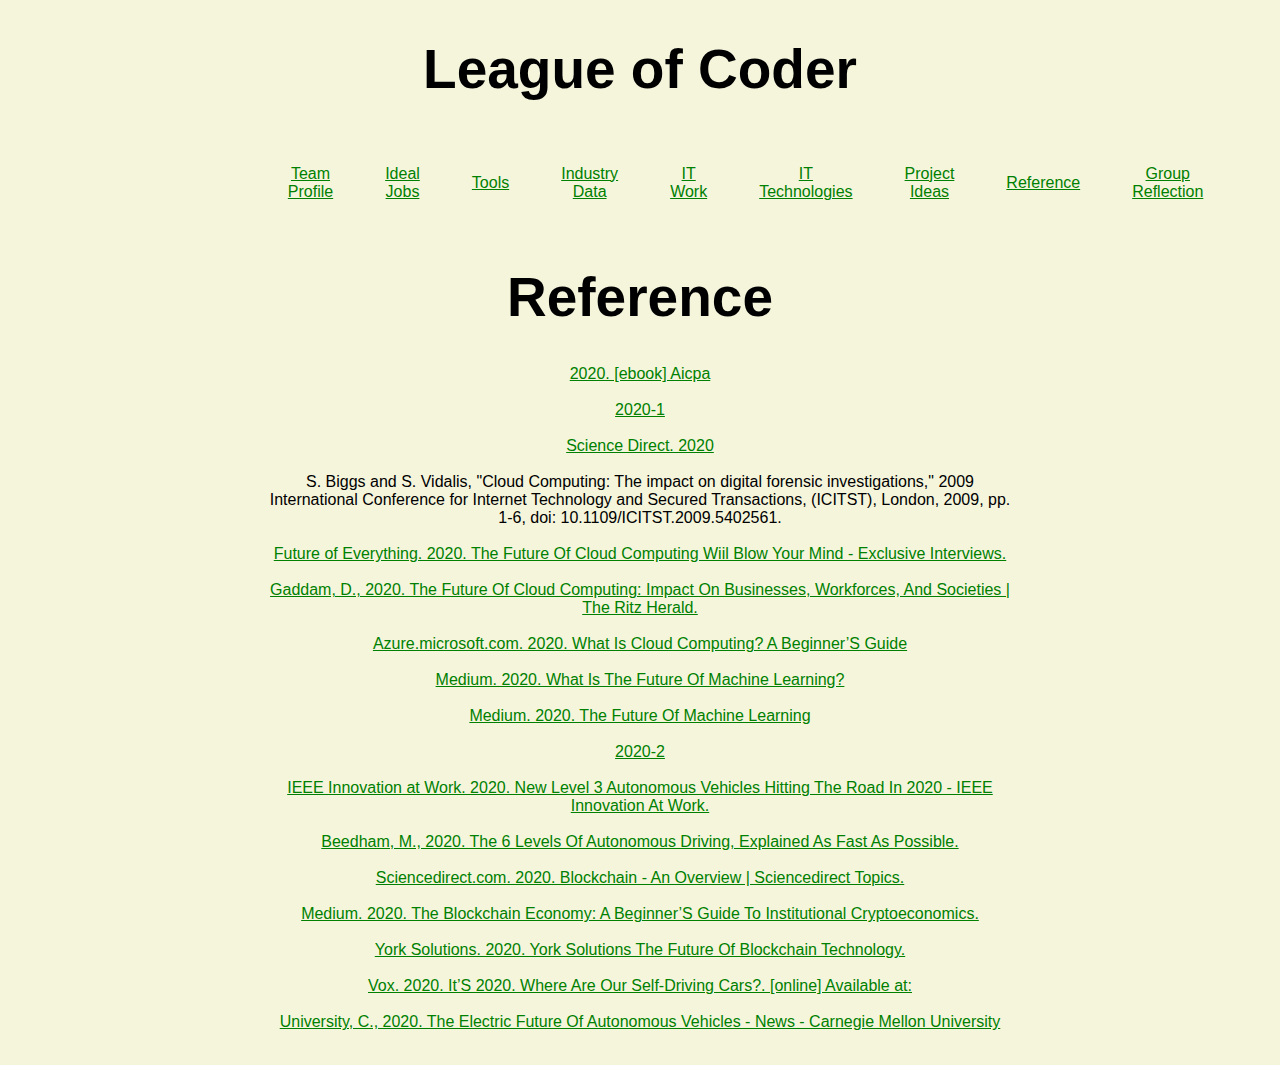
<file: reference.html>
<!DOCTYPE html>
<html>
    <head>
        <title>Group #12 | IT Technologies</title>

        <link rel = "stylesheet" type = "text/css" href = "Group12.css"></link>
    </head>
    <body>
        <section id = "mainsection">
            <h1>League of Coder</h1>
        
            <table>
                <tr>
                    <td><a href = "teamProfile.html">Team Profile</a></td>
                    <td><a href = "idealJobs.html">Ideal Jobs</a></td>
                    <td><a href = "tools.html">Tools</a></td>
                    <td><a href = "industrydata.html">Industry Data</a></td>
                    <td><a href = "ITwork.html">IT Work</a></td>
					<td><a href = "ITtechnologies.html">IT Technologies</a></td>
                    <td><a href = "projectideas.html">Project Ideas</a></td>
                    <td><a href = "reference.html">Reference</a></td>
                    <td><a href = "groupreflection.html">Group Reflection</a></td>
                </tr>
            </table>
            
            <h1> Reference </h1>
            
            <p>
                <a href="https://www.aicpa.org/content/dam/aicpa/interestareas/frc/assuranceadvisoryservices/downloadabledocuments/blockchain-technology-and-its-potential-impact-on-the-audit-and-assurance-profession.pdf">2020. [ebook] Aicpa</a>  <br><br>

                <a href="https://www.sciencedirect.com/science/article/pii/S221067071530010X">2020-1</a>  <br> <br>

                <a href="https://www.sciencedirect.com/science/article/pii/S0016328717300046">Science Direct. 2020</a>  <br><br>

                S. Biggs and S. Vidalis, "Cloud Computing: The impact on digital forensic investigations," 2009 International Conference for Internet Technology and Secured Transactions, (ICITST), London, 2009, pp. 1-6, doi: 10.1109/ICITST.2009.5402561.    <br><br>

                <a href="https://www.futureofeverything.io/future-of-cloud-computing">Future of Everything. 2020. The Future Of Cloud Computing Wiil Blow Your Mind - Exclusive Interviews.</a>   <br><br>
 
                <a href="https://ritzherald.com/the-future-of-cloud-computing-impact-on-businesses-workforces-and-societies/#:~:text=The%20rapid%20growth%20of%20cloud,go%20about%20their%20daily%20lives.">Gaddam, D., 2020. The Future Of Cloud Computing: Impact On Businesses, Workforces, And Societies | The Ritz Herald.</a>  <br><br> 
 
                <a href="https://azure.microsoft.com/en-au/overview/what-is-cloud-computing">Azure.microsoft.com. 2020. What Is Cloud Computing? A Beginner’S Guide</a>   <br><br>
 
                <a href="https://codeburst.io/what-is-the-future-of-machine-learning-f93749833645">Medium. 2020. What Is The Future Of Machine Learning?</a>  <br><br>
 
                <a href="https://towardsdatascience.com/the-future-of-machine-learning-ce0a9dc18cb8">Medium. 2020. The Future Of Machine Learning</a>   <br><br>

                <a href="https://www.nasdaq.com/articles/what-the-convergence-of-blockchain-and-machine-learning-means-for-the-future-of-finance">2020-2</a>  <br><br>

                <a href="https://innovationatwork.ieee.org/new-level-3-autonomous-vehicles-hitting-the-road-in-2020"> IEEE Innovation at Work. 2020. New Level 3 Autonomous Vehicles Hitting The Road In 2020 - IEEE Innovation At Work.</a>   <br><br>
 
                <a href="https://thenextweb.com/shift/2020/02/27/6-levels-autonomous-self-driving-explained-tesla-waymo-autopilot/#:~:text=Tesla's%20Full%20Self%2DDriving%20Autopilot,Level%202%20piece%20of%20tech.&text=Credit%3A%20Wikimedia%20CC%20Tesla%20is,considered%20to%20be%20partial%20automation.">Beedham, M., 2020. The 6 Levels Of Autonomous Driving, Explained As Fast As Possible.</a>   <br><br>
 
                <a href="https://www.sciencedirect.com/topics/computer-science/blockchain">Sciencedirect.com. 2020. Blockchain - An Overview | Sciencedirect Topics. </a>    <br><br>
 
                <a href="https://medium.com/cryptoeconomics-australia/the-blockchain-economy-a-beginners-guide-to-institutional-cryptoeconomics-64bf2f2beec4">Medium. 2020. The Blockchain Economy: A Beginner’S Guide To Institutional Cryptoeconomics. </a>  <br><br>
 
                <a href="https://yorksolutions.net/the-future-of-blockchain-technology/#:~:text=Blockchain%20is%20an%20emerging%20technology,still%20mixed%20about%20its%20potential.&text=By%202022%2C%20at%20least%20one,to%20more%20than%20%243.1%20trillion">York Solutions. 2020. York Solutions The Future Of Blockchain Technology.</a> <br><br>
 
                <a href="https://www.vox.com/future-perfect/2020/2/14/21063487/self-driving-cars-autonomous-vehicles-waymo-cruise-uber">Vox. 2020. It’S 2020. Where Are Our Self-Driving Cars?. [online] Available at:</a>  <br><br>

                <a href="https://www.cmu.edu/news/stories/archives/2020/july/electric-autonomous-vehicles.html#:~:text=Autonomous%20vehicles%20come%20at%20a%20cost%3A%20increased%20energy%20use.&text=Self%2Ddriving%20cars%20may%20use,which%20would%20reduce%20energy%20use.">University, C., 2020. The Electric Future Of Autonomous Vehicles - News - Carnegie Mellon University</a> <br><br>

                
            </p>
        </section>

    
    </body>
</html>
</file>
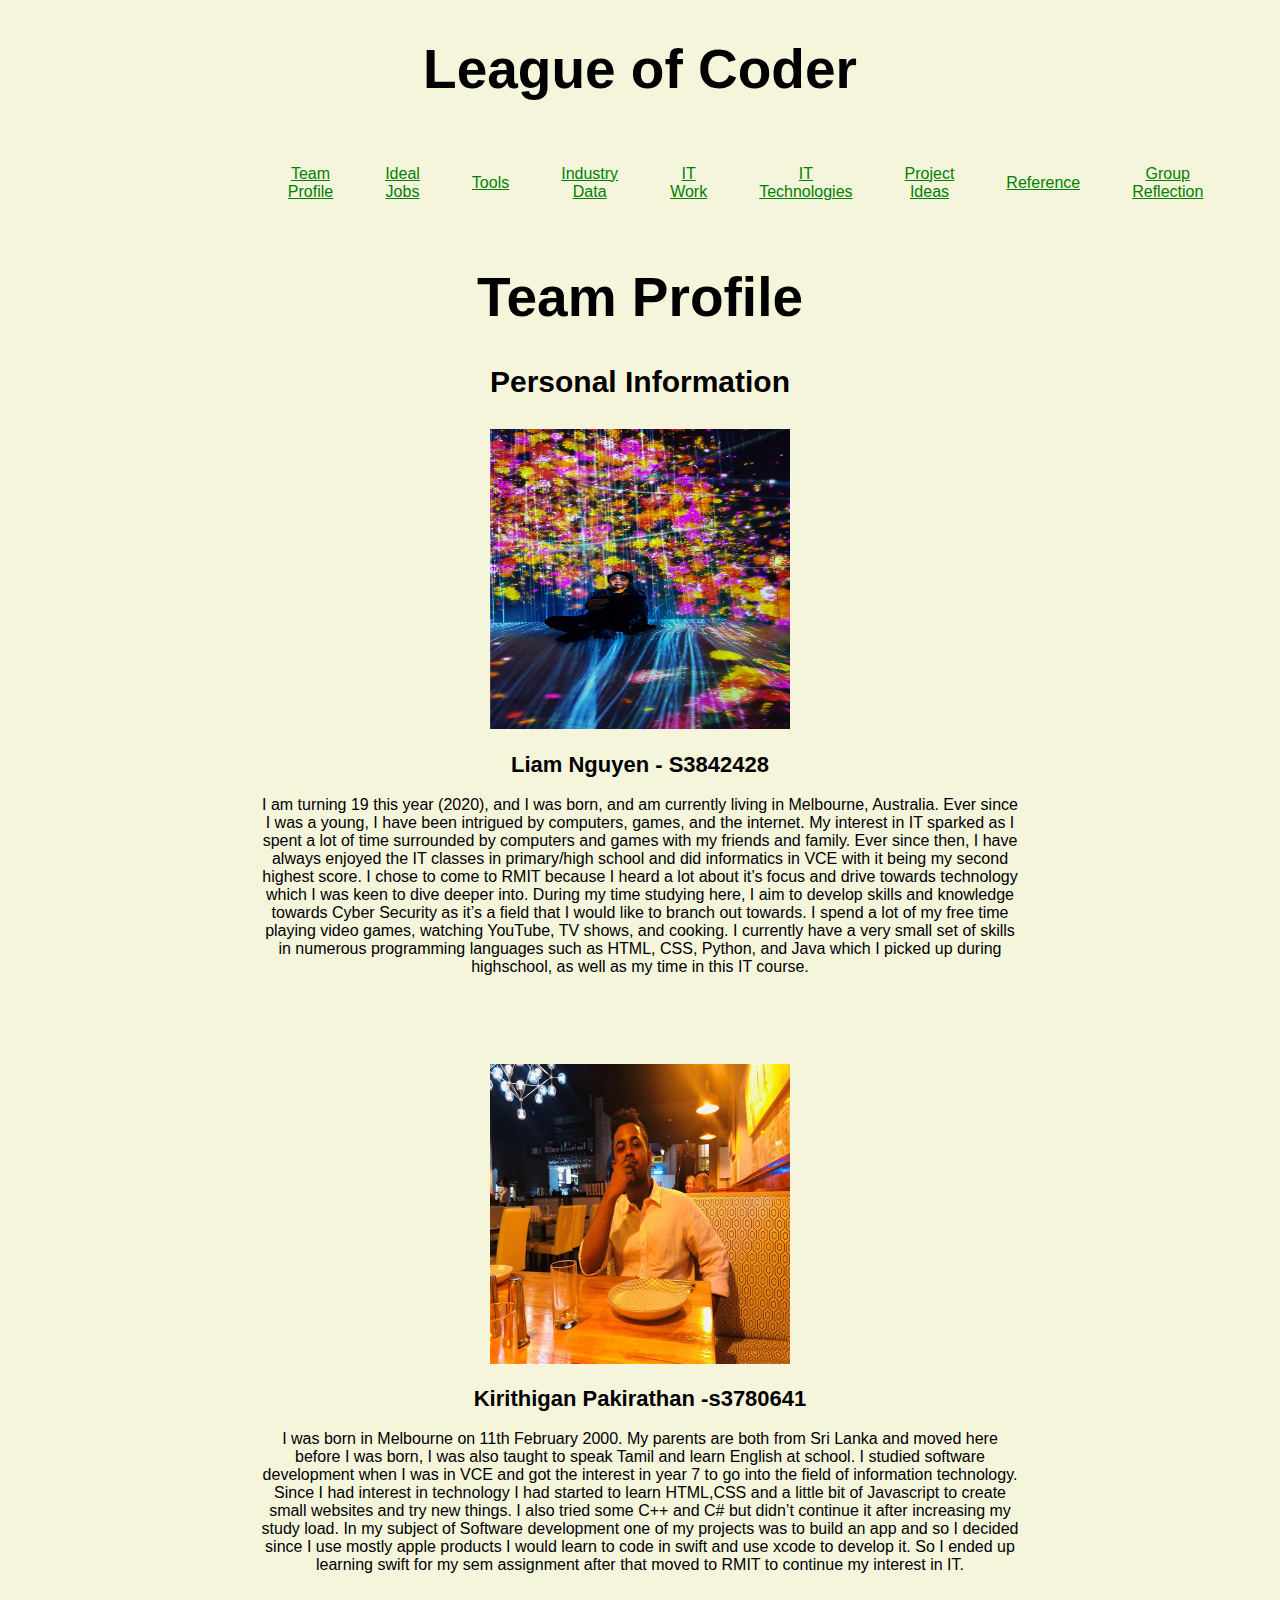
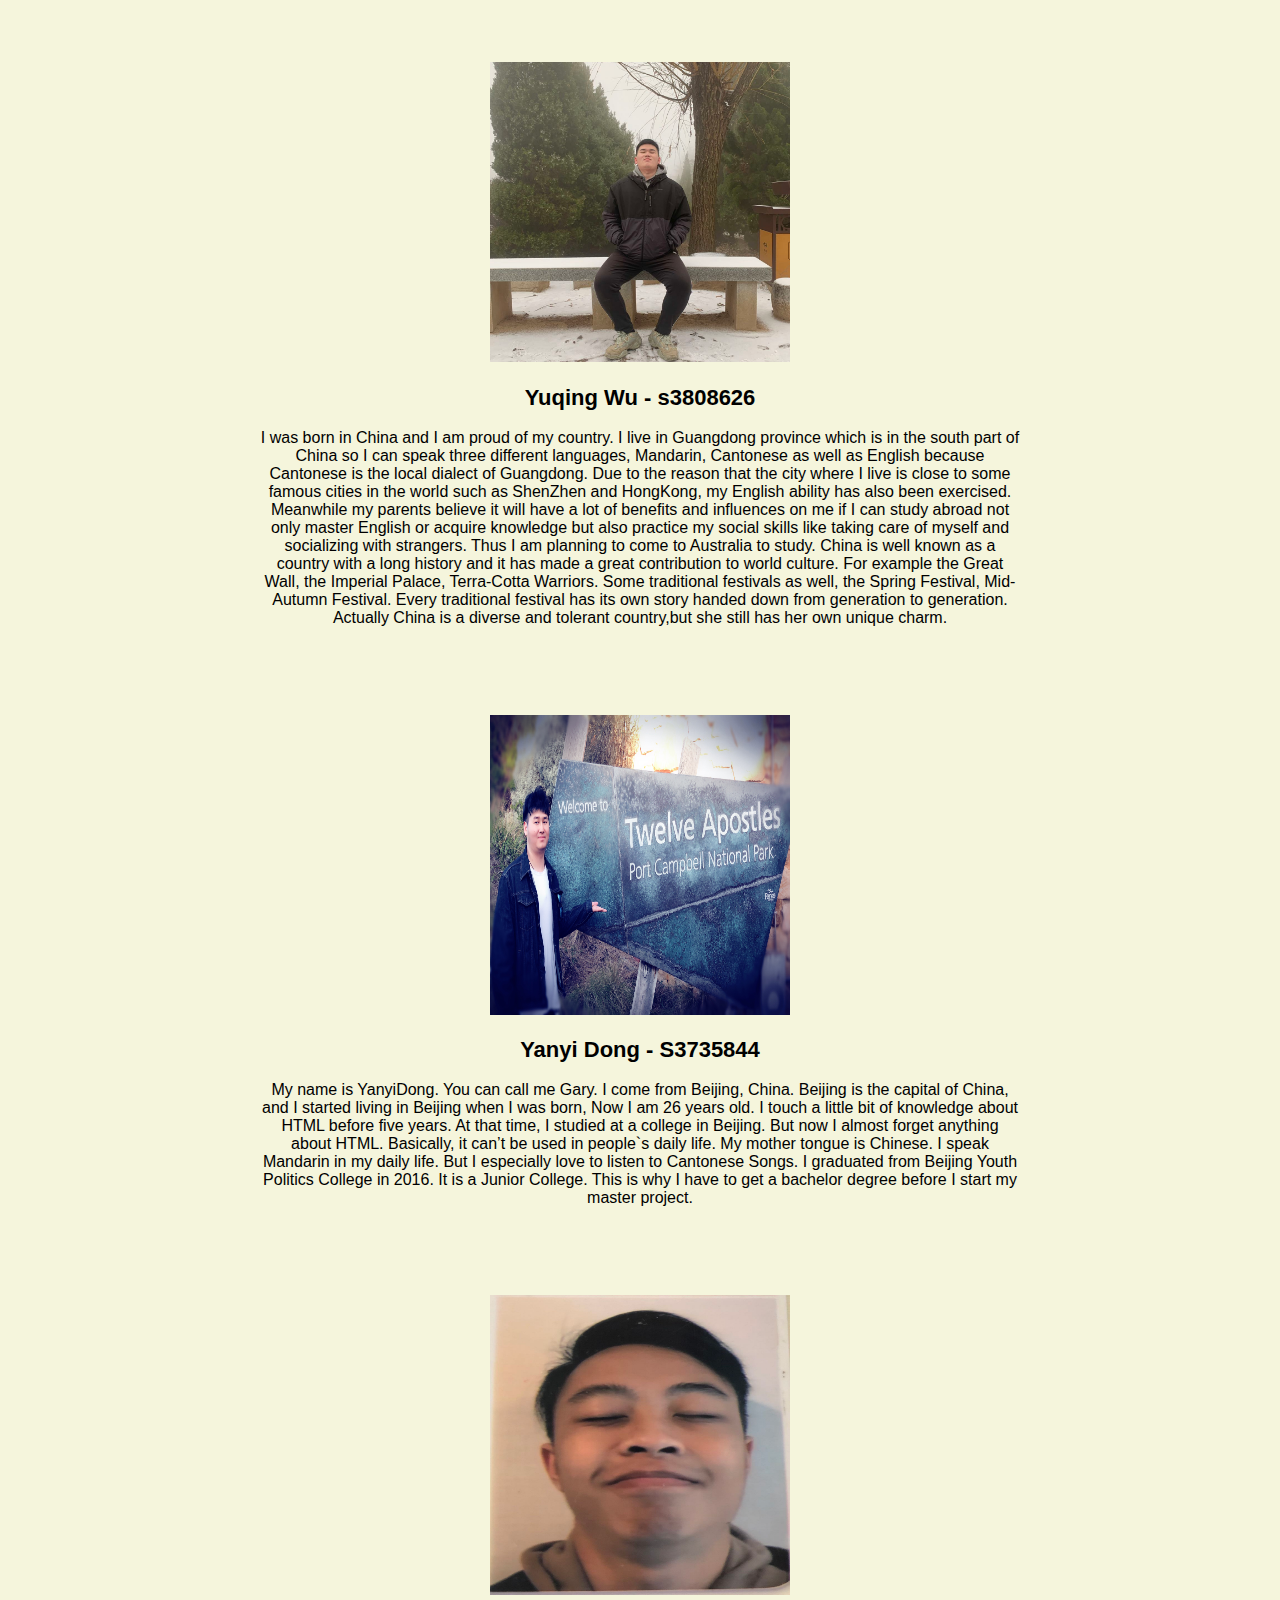
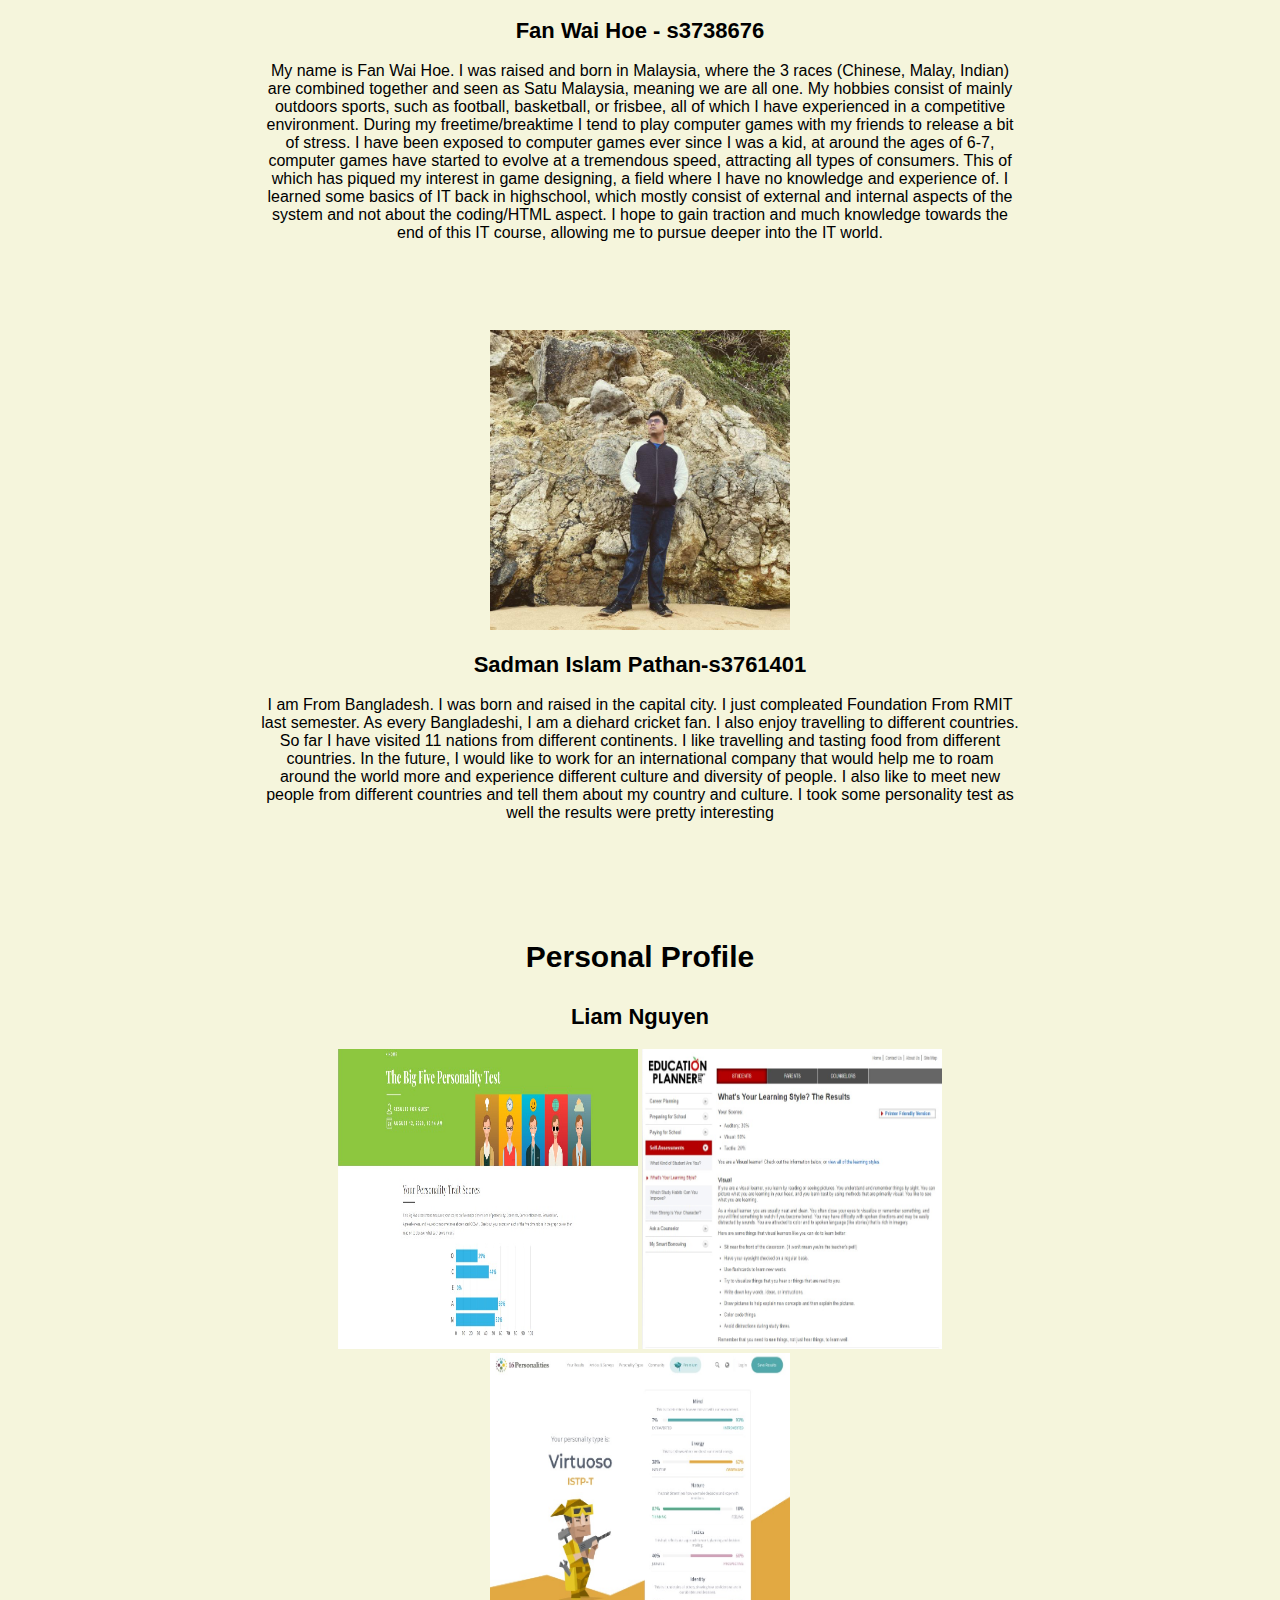
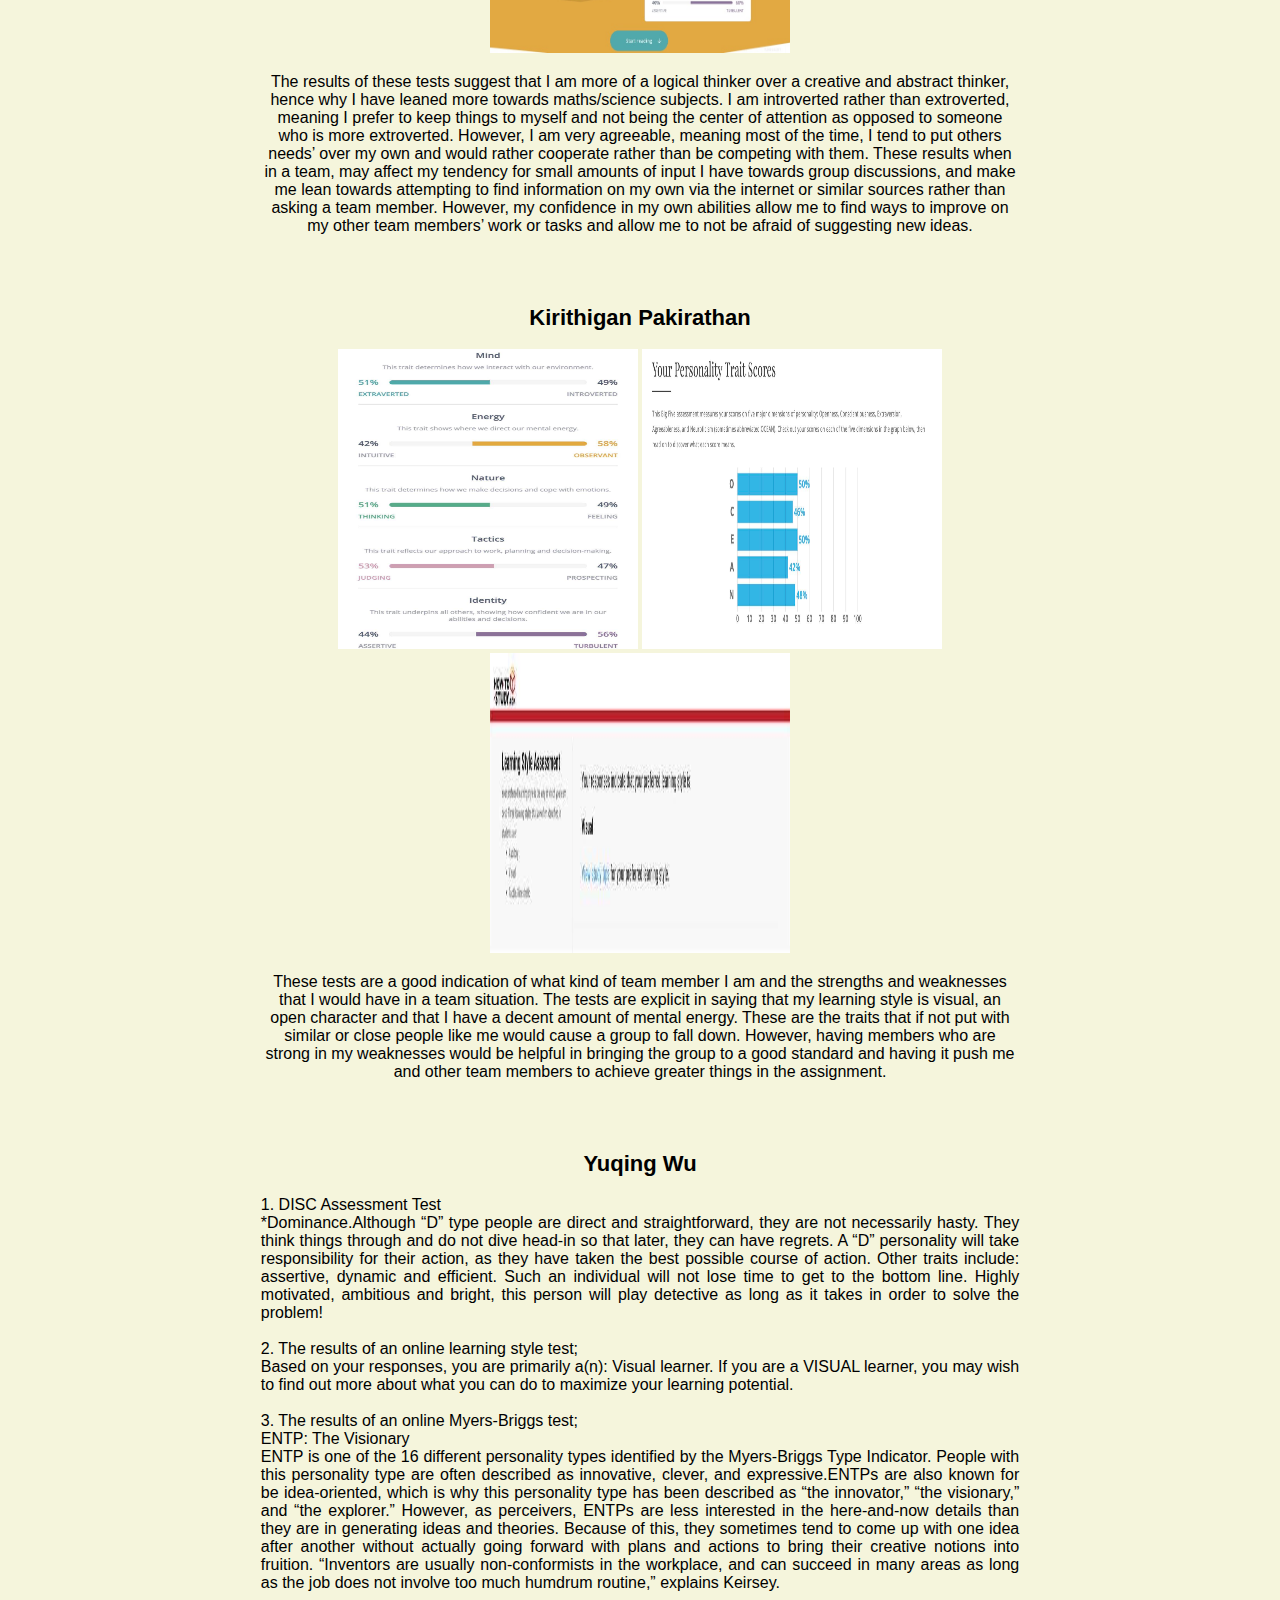
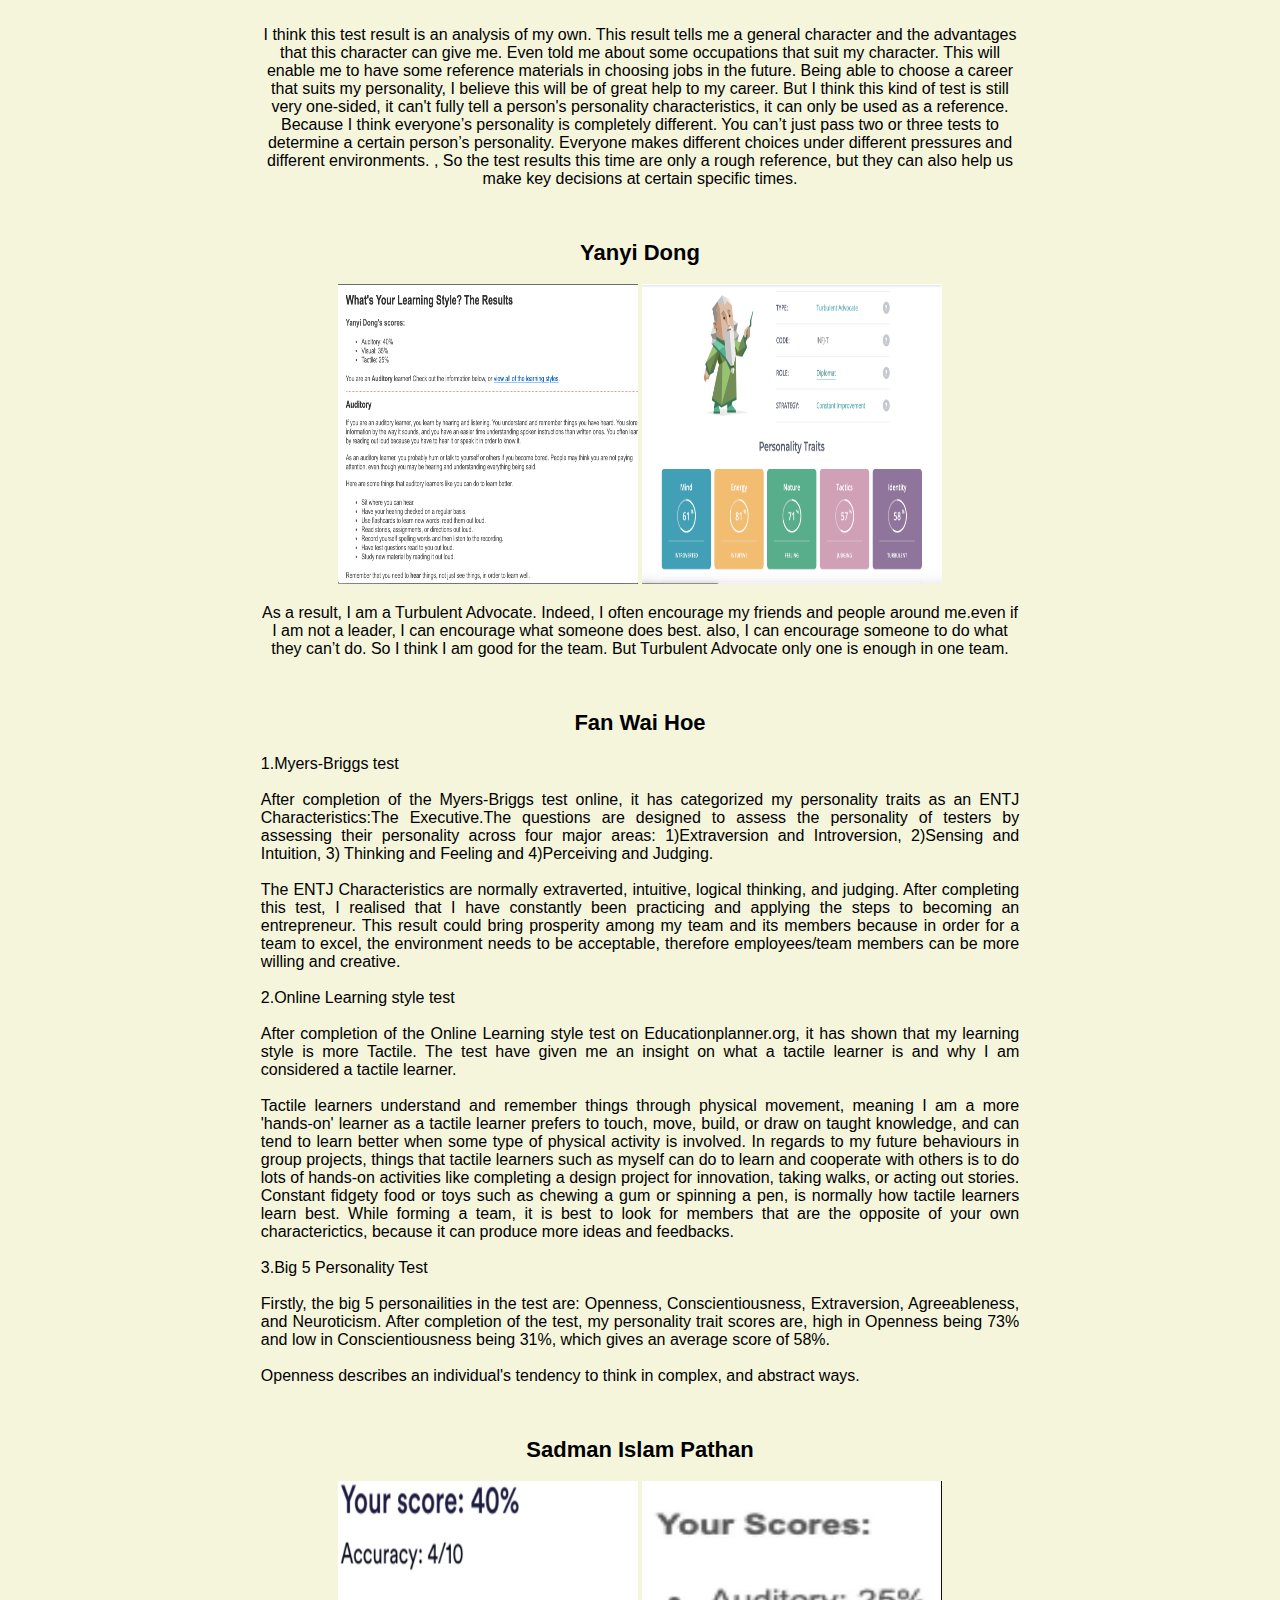
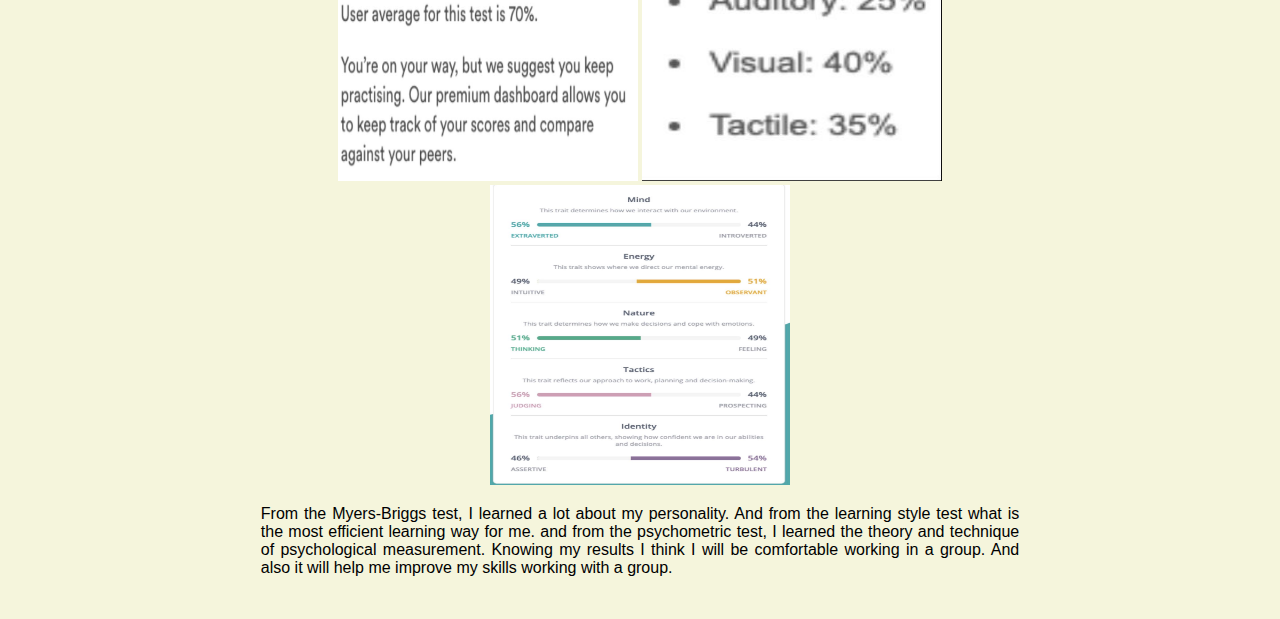
<file: TeamProfile.html>
<!DOCTYPE html>
<html>
    <head>
        <title>Group #12 | Team Profile</title>

        <link rel = "stylesheet" type = "text/css" href = "Group12.css"></link>
    </head>
    <body>
        <section id = "mainsection">
            <h1>League of Coder</h1>

            <table>
                <tr>
                    <td><a href = "teamProfile.html">Team Profile</a></td>
                    <td><a href = "idealJobs.html">Ideal Jobs</a></td>
                    <td><a href = "tools.html">Tools</a></td>
                    <td><a href = "industrydata.html">Industry Data</a></td>
                    <td><a href = "ITwork.html">IT Work</a></td>
					<td><a href = "ITtechnologies.html">IT Technologies</a></td>
                    <td><a href = "projectideas.html">Project Ideas</a></td>
                    <td><a href = "reference.html">Reference</a></td>
                    <td><a href = "groupreflection.html">Group Reflection</a></td>
                </tr>
            </table>

            <h1> Team Profile <br></h1>

            <h3>Personal Information <br></h3>

            <img src="images/Liam.jpg " alt="Liam Nguyen" style="margin-left:auto;margin-right:auto;width:300px;height:300px;">
            <h2>Liam Nguyen - S3842428 </h2>
            <p>
                I am turning 19 this year (2020), and I was born, and am currently living in Melbourne, Australia. Ever since I was a young, I have been intrigued by computers, games, and the internet. My interest in IT sparked as I spent a lot of time surrounded by computers and games with my friends and family. Ever since then, I have always enjoyed the IT classes in primary/high school and did informatics in VCE with it being my second highest score. I chose to come to RMIT because I heard a lot about it’s focus and drive towards technology which I was keen to dive deeper into. During my time studying here, I aim to develop skills and knowledge towards Cyber Security as it’s a field that I would like to branch out towards. I spend a lot of my free time playing video games, watching YouTube, TV shows, and cooking. I currently have a very small set of skills in numerous programming languages such as HTML, CSS, Python, and Java which I picked up during highschool, as well as my time in this IT course.
            </p>

            <br><br> <br><br>

            <img src="images/Kirithigan.jpg" alt="Kirithigan Pakirathan" style="margin-left:auto;margin-right:auto;width:300px;height:300px;">
            <h2>Kirithigan Pakirathan -s3780641</h2>
            <p>
                 I was born in Melbourne on 11th February 2000. My parents are both from Sri Lanka and moved here before I was born, I was also taught to speak Tamil and learn English at school. I studied software development when I was in VCE and got the interest in year 7 to go into the field of information technology. Since I had interest in technology I had started to learn HTML,CSS and a little bit of Javascript to create small websites and try new things. I also tried some C++ and C# but didn’t continue it after increasing my study load. In my subject of Software development one of my projects was to build an app and so I decided since I use mostly apple products I would learn to code in swift and use xcode to develop it. So I ended up learning swift for my sem assignment after that moved to RMIT to continue my interest in IT.
            </p>

            <br><br><br><br>

            <img src="images/Oliver.jpg " alt="Yuqing Wu" style="margin-left:auto;margin-right:auto;width:300px;height:300px;">
            <h2>Yuqing Wu - s3808626 </h2>
            <p>
                 I was born in China and I am proud of my country. I live in Guangdong province which is in the south part of China so I can speak three different languages, Mandarin, Cantonese as well as English because Cantonese is the local dialect of Guangdong. Due to the reason that the city where I live is close to some famous cities in the world such as ShenZhen and HongKong, my English ability has also been exercised. Meanwhile my parents believe it will have a lot of benefits and influences on me if I can study abroad not only master English or acquire knowledge but also practice my social skills like taking care of myself and socializing with strangers. Thus I am planning to come to Australia to study. China is well known as a country with a long history and it has made a great contribution to world culture. For example the Great Wall, the Imperial Palace, Terra-Cotta Warriors. Some traditional festivals as well, the Spring Festival, Mid-Autumn Festival. Every traditional festival has its own story handed down from generation to generation. Actually China is a diverse and tolerant country,but she still has her own unique charm.
            </p>

            <br><br> <br><br>

            <img src="images/Gary.jpeg " alt="Yanyi Dong" style="margin-left:auto;margin-right:auto;width:300px;height:300px;">
            <h2>Yanyi Dong - S3735844 </h2>
            <p>
                 My name is YanyiDong. You can call me Gary. I come from Beijing, China. Beijing is the capital of China, and I started living in Beijing when I was born, Now I am 26 years old. I touch a little bit of knowledge about HTML before five years. At that time, I studied at a college in Beijing. But now I almost forget anything about HTML. Basically, it can’t be used in people`s daily life. My mother tongue is Chinese. I speak Mandarin in my daily life.  But I especially love to listen to Cantonese Songs. I graduated from Beijing Youth Politics College in 2016. It is a Junior College. This is why I have to get a bachelor degree before I start my master project.
            </p>

            <br><br> <br><br>

            <img src="images/Chris.jpg " alt="Fan Wai Hoe" style="margin-left:auto;margin-right:auto;width:300px;height:300px;">
            <h2>Fan Wai Hoe - s3738676 </h2>
            <p>
                My name is Fan Wai Hoe. I was raised and born in Malaysia, where the 3 races (Chinese, Malay, Indian) are combined together and seen as Satu Malaysia, meaning we are all one. My hobbies consist of mainly outdoors sports, such as football, basketball, or frisbee, all of which I have experienced in a competitive environment. During my freetime/breaktime I tend to play computer games with my friends to release a bit of stress. I have been exposed to computer games ever since I was a kid, at around the ages of 6-7, computer games have started to evolve at a tremendous speed, attracting all types of consumers. This of which has piqued my interest in game designing, a field where I have no knowledge and experience of. I learned some basics of IT back in highschool, which mostly consist of external and internal aspects of the system and not about the coding/HTML aspect. I hope to gain traction and much knowledge towards the end of this IT course, allowing me to pursue deeper into the IT world.
            </p>

            <br><br><br><br>

            <img src="images/Sadman.jpg " alt="Sadman Islam Pathan" style="margin-left:auto;margin-right:auto;width:300px;height:300px;">
            <h2>Sadman Islam Pathan-s3761401</h2>
            <p>
                I am From Bangladesh. I was born and raised in the capital city. I just compleated  Foundation From RMIT last semester. As every Bangladeshi, I am a diehard cricket fan. I also enjoy travelling to different countries. So far I have visited 11 nations from different continents. I like travelling and tasting food from different countries. In the future, I would like to work for an international company that would help me to roam around the world more and experience different culture and diversity of people. I also like to meet new people from different countries and tell them about my country and culture. I took some personality test as well the results were  pretty interesting
            </p>

            <br><br><br><br>

            <h3>Personal Profile</h3>

            <h2>Liam Nguyen</h2>
            <img src="images/Liam2.jpg" alt="Liam Nguyen" style="margin-left:auto;margin-right:auto;width:300px;height:300px;">
            <img src="images/Liam3.jpg" alt="Liam Nguyen" style="margin-left:auto;margin-right:auto;width:300px;height:300px;">
            <img src="images/Liam4.jpg" alt="Liam Nguyen" style="margin-left:auto;margin-right:auto;width:300px;height:300px;">
            <p>
                The results of these tests suggest that I am more of a logical thinker over a creative and abstract thinker, hence why I have leaned more towards maths/science subjects. I am introverted rather than extroverted, meaning I prefer to keep things to myself and not being the center of attention as opposed to someone who is more  extroverted. However, I am very agreeable, meaning most of the time, I tend to put others needs’ over my own and would rather cooperate rather than be competing with them. These results when in a team, may affect my tendency for small amounts of input I have towards group discussions, and make me lean towards attempting to find information on my own via the internet or similar sources rather than asking a team member. However, my confidence in my own abilities allow me to find ways to improve on my other team members’ work or tasks and allow me to not be afraid of suggesting new ideas. <br><br>

            </p>

            <br>

            <h2>Kirithigan Pakirathan</h2>
            <img src="images/k_test1.jpg " alt="Kirithigan Pakirathan" style="margin-left:auto;margin-right:auto;width:300px;height:300px;">
            <img src="images/k_test2.jpg " alt="Kirithigan Pakirathan" style="margin-left:auto;margin-right:auto;width:300px;height:300px;">
            <img src="images/k_test3.jpg " alt="Kirithigan Pakirathan" style="margin-left:auto;margin-right:auto;width:300px;height:300px;">
            <p>
                These tests are a good indication of what kind of team member I am and the strengths and weaknesses that I would have in a team situation. The tests are explicit in saying that my learning style is visual, an open character and that I have a decent amount of mental energy. These are the traits that if not put with similar or close people like me would cause a group to fall down. However, having members who are strong in my weaknesses would be helpful in bringing the group to a good standard and having it push me and other team members to achieve greater things in the assignment. <br><br>
            </p>

            <br>

            <h2>Yuqing Wu</h2>
            <p class="p1">
                1. DISC Assessment Test <br>
                *Dominance.Although “D” type people are direct and straightforward, they are not necessarily hasty. They think things through and do not dive head-in so that later, they can have regrets. A “D” personality will take responsibility for their action, as they have taken the best possible course of action. Other traits include: assertive, dynamic and efficient. Such an individual will not lose time to get to the bottom line. Highly motivated, ambitious and bright, this person will play detective as long as it takes in order to solve the problem! <br><br>

                2.  The results of an online learning style test; <br>
                Based on your responses, you are primarily a(n):
                Visual learner.
                 If you are a VISUAL learner, you may wish to find out more about what you can do to maximize your learning potential. <br><br>

                3. The results of an online Myers-Briggs test;<br>
                ENTP: The Visionary <br>
                ENTP is one of the 16 different personality types identified by the Myers-Briggs Type Indicator. People with this personality type are often described as innovative, clever, and expressive.ENTPs are also known for be idea-oriented, which is why this personality type has been described as “the innovator,” “the visionary,” and “the explorer.” However, as perceivers, ENTPs are less interested in the here-and-now details than they are in generating ideas and theories. Because of this, they sometimes tend to come up with one idea after another without actually going forward with plans and actions to bring their creative notions into fruition.
                “Inventors are usually non-conformists in the workplace, and can succeed in many areas as long as the job does not involve too much humdrum routine,” explains Keirsey. <br><br>
            </p>

            <p>
                I think this test result is an analysis of my own. This result tells me a general character and the advantages that this character can give me. Even told me about some occupations that suit my character. This will enable me to have some reference materials in choosing jobs in the future. Being able to choose a career that suits my personality, I believe this will be of great help to my career. But I think this kind of test is still very one-sided, it can't fully tell a person's personality characteristics, it can only be used as a reference. Because I think everyone’s personality is completely different. You can’t just pass two or three tests to determine a certain person’s personality. Everyone makes different choices under different pressures and different environments. , So the test results this time are only a rough reference, but they can also help us make key decisions at certain specific times.
            </p>

            <br>

            <h2>Yanyi Dong</h2>
            <img src="images/Gary result1.jpg" alt="Yanyi Dong" style="margin-left:auto;margin-right:auto;width:300px;height:300px;">
            <img src="images/Gary result2.jpg " alt="Yanyi Dong" style="margin-left:auto;margin-right:auto;width:300px;height:300px;">
            
            <p>
                As a result, I am a Turbulent Advocate. Indeed, I often encourage my friends and people around me.even if I am not a leader, I can encourage what someone does best. also, I can encourage someone to do what they can’t do. So I think I am good for the team. But  Turbulent Advocate only one is enough in one team.
            </p>

            <br>

            <h2>Fan Wai Hoe</h2>
            <p class="p1">
                1.Myers-Briggs test <br><br>
                After completion of the Myers-Briggs test online, it has categorized my personality traits as an ENTJ Characteristics:The Executive.The questions are designed to assess the personality of testers by assessing their personality across four major areas: 1)Extraversion and Introversion, 2)Sensing and Intuition, 3) Thinking and Feeling and 4)Perceiving and Judging. <br><br>
                The ENTJ Characteristics are normally extraverted, intuitive, logical thinking, and judging. After completing this test, I realised that I have constantly been practicing and applying the steps to becoming an entrepreneur. This result could bring prosperity among my team and its members because in order for a team to excel, the environment needs to be acceptable, therefore employees/team members can be more willing and creative. <br><br>

                2.Online Learning style test <br><br>
                After completion of the Online Learning style test on Educationplanner.org, it has shown that my learning style is more Tactile. The test have given me an insight on what a tactile learner is and why I am considered a tactile learner. <br><br>
                Tactile learners understand and remember things through physical movement, meaning I am a more 'hands-on' learner as a tactile learner prefers to touch, move, build, or draw on taught knowledge, and can tend to learn better when some type of physical activity is involved. In regards to my future behaviours in group projects, things that tactile learners such as myself can do to learn and cooperate with others is to do lots of hands-on activities like completing a design project for innovation, taking walks, or acting out stories. Constant fidgety food or toys such as chewing a gum or spinning a pen, is normally how tactile learners learn best. While forming a team, it is best to look for members that are the opposite of your own characterictics, because it can produce more ideas and feedbacks. <br><br>

                3.Big 5 Personality Test <br><br>
                Firstly, the big 5 personailities in the test are: Openness, Conscientiousness, Extraversion, Agreeableness, and Neuroticism. After completion of the test, my personality trait scores are, high in Openness being 73% and low in Conscientiousness being 31%, which gives an average score of 58%. <br><br>
                Openness describes an individual's tendency to think in complex, and abstract ways.
            </p>

            <br>

            <h2>Sadman Islam Pathan</h2>
            <img src="images/Sadman test1.jpg " alt="Sadman Islam Pathan" style="margin-left:auto;margin-right:auto;width:300px;height:300px;">
            <img src="images/Sadman test2.jpg " alt="Sadman Islam Pathan" style="margin-left:auto;margin-right:auto;width:300px;height:300px;">
            <img src="images/Sadman test3.jpg " alt="Sadman Islam Pathan" style="margin-left:auto;margin-right:auto;width:300px;height:300px;">
            <p class="p1">
                From the Myers-Briggs test, I learned a lot about my personality. And from the learning style test what is the most efficient learning way for me. and from the psychometric test, I learned the theory and technique of psychological measurement. Knowing my results I think I will be comfortable working in a group. And also it will help me improve my skills working with a group.
            </p>

            <br>


        </section>


    </body>
</html>
</file>
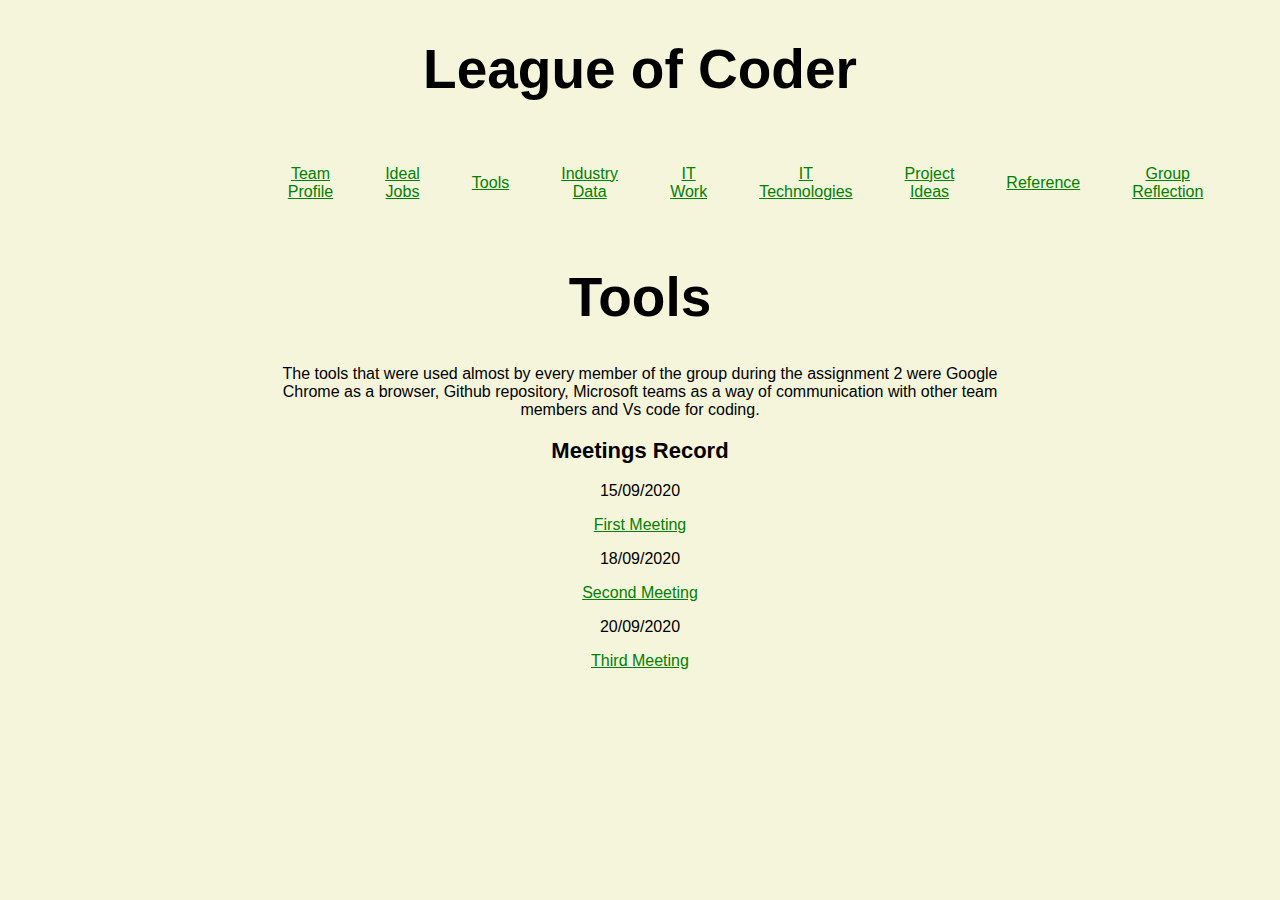
<file: tools.html>
<!DOCTYPE html>
<html>
    <head>
        <title>Group  #12 | Tools</title>

        <link rel = "stylesheet" type = "text/css" href = "Group12.css"></link>

    </head>
    <body>
        <section id = "mainsection">
            <h1>League of Coder</h1>
        
            <table>
                <tr>
                    <td><a href = "teamProfile.html">Team Profile</a></td>
                    <td><a href = "idealJobs.html">Ideal Jobs</a></td>
                    <td><a href = "tools.html">Tools</a></td>
                    <td><a href = "industrydata.html">Industry Data</a></td>
                    <td><a href = "ITwork.html">IT Work</a></td>
					<td><a href = "ITtechnologies.html">IT Technologies</a></td>
                    <td><a href = "projectideas.html">Project Ideas</a></td>
                    <td><a href = "reference.html">Reference</a></td>
                    <td><a href = "groupreflection.html">Group Reflection</a></td>
                </tr>
            </table>
            
            <h1> Tools </h1>

            <P> 
                The tools that were used almost by every member of the group  during the assignment 2 were Google Chrome as a browser, Github repository, Microsoft teams as a way of communication with other team members and Vs code for coding.
            </P>

            <h2>Meetings Record</h2>

            <p>15/09/2020</p>
            <a href="https://web.microsoftstream.com/video/edb9bed7-9df7-469c-aa34-819c60def1a5">First Meeting</a>

            <p>18/09/2020</p>
            <a href="https://web.microsoftstream.com/video/a87989b0-fff0-45ba-af75-1c83dec0140f">Second Meeting</a>

            <p>20/09/2020</p>
            <a href="https://web.microsoftstream.com/video/db06b743-0d42-4428-90c0-0f9691ed1c65">Third Meeting</a>





        </section>

    
    </body>
</html>
</file>
<file: Group12.css>
p {
    font-family: Arial, Helvetica, sans-serif;
    
}

.p1{
  font-family: Arial, Helvetica, sans-serif;
  text-align: justify;
}

h1 {
  font-size: 55px;
}


h3 {
  font-size: 30px;
}

h2 {
  font-size: 22px;
}

table {
    margin-left: auto;
    margin-right: auto; 
}

body {
    text-align: center;
    background-color: beige;
}

#mainsection {
    font-family: Arial;
    font-weight: lighter;
    padding-left: 20%;
    padding-right: 20%;
}

td {
    padding: 25px;
}

/* unvisited link */
a:link {
    color: green;
  }
  
  /* visited link */
  a:visited {
    color: green;
  }
  
  /* mouse over link */
  a:hover {
    color: blue;
  }
  
  /* selected link */
  a:active {
    color: hotpink;
  }
</file>
